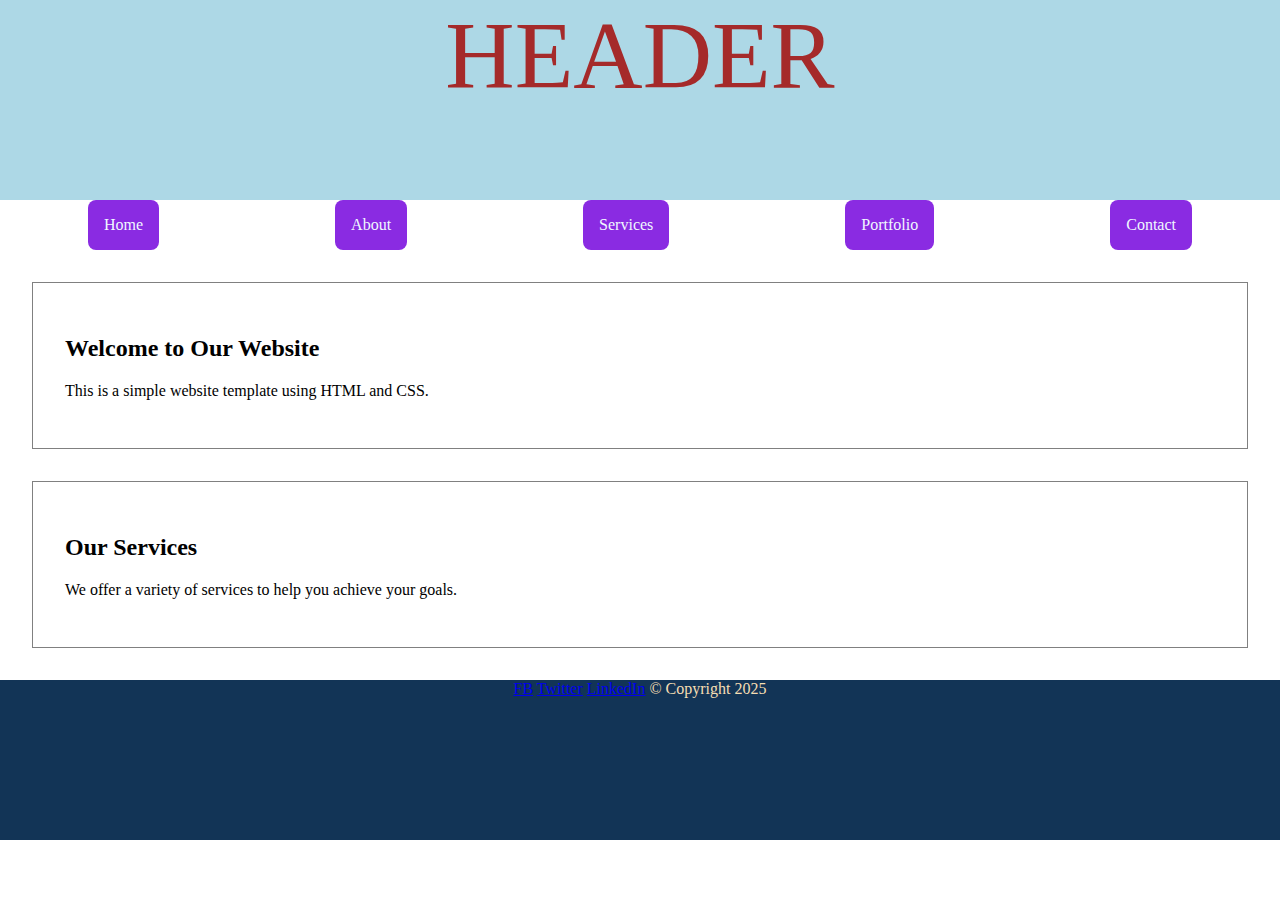
<file: 1. WebSite Template/index.html>
<!DOCTYPE html>
<html lang="en">
<head>
    <meta charset="UTF-8">
    <meta name="viewport" content="width=device-width, initial-scale=1.0">
    <title>Document</title>
    <link rel="stylesheet" href="style.css">
</head>
<body>
    <header>HEADER</header>
    <nav>
        <a href="#">Home</a>
        <a href="#">About</a>
        <a href="#">Services</a>
        <a href="#">Portfolio</a>
        <a href="#">Contact</a>
    </nav>
    <section>
        <h2>Welcome to Our Website</h2>
        <p>This is a simple website template using HTML and CSS.</p>
    </section>

    <section>
        <h2>Our Services</h2>
        <p>We offer a variety of services to help you achieve your goals.</p>
    </section>
    <footer>
        <a href="#">FB</a>
        <a href="#">Twitter</a>
        <a href="#">LinkedIn</a>
        
        &copy; Copyright 2025
    </footer>
</body>
</html>
</file>
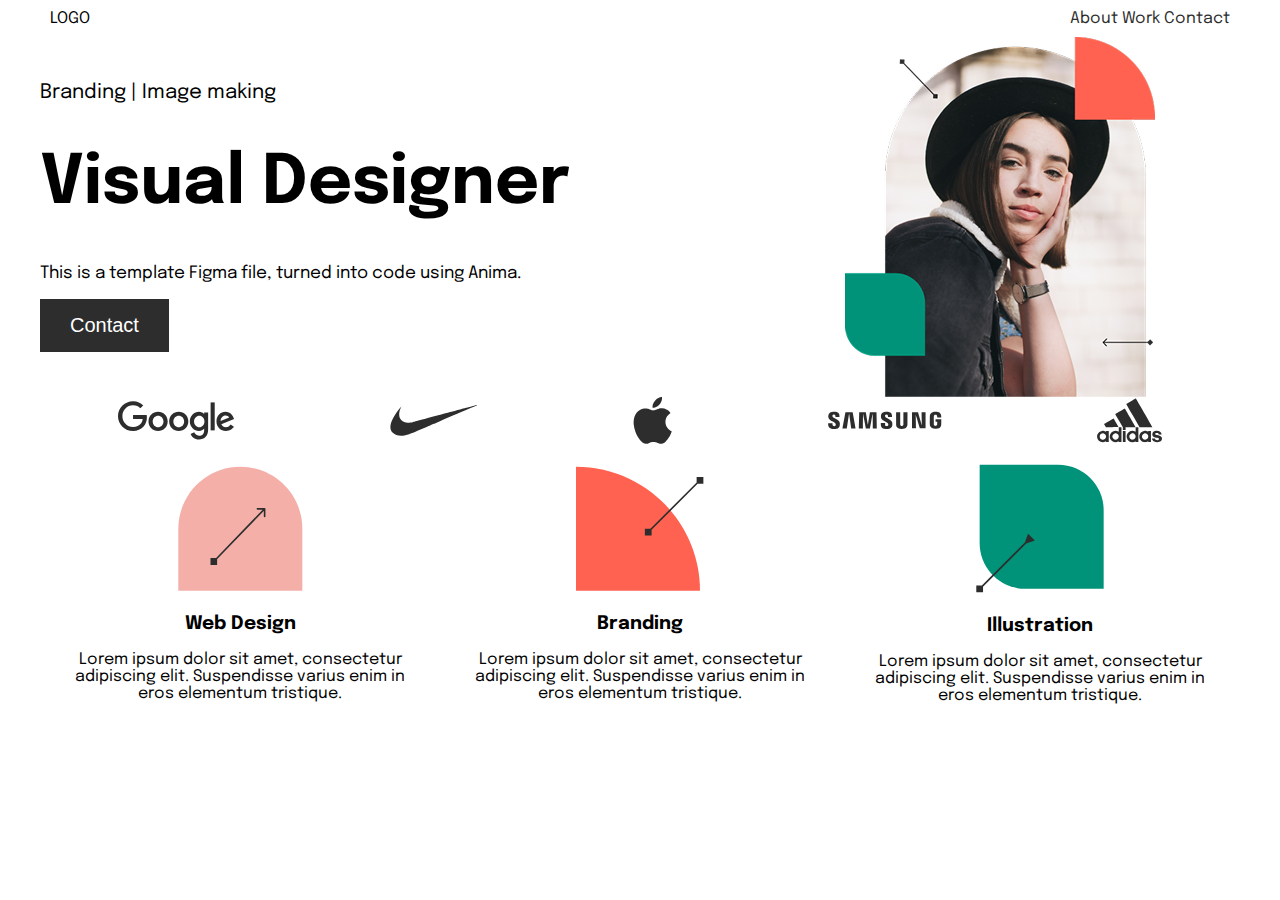
<file: 11. Web Site templating/index.html>
<!DOCTYPE html>
<html lang="en">

<head>
    <meta charset="UTF-8">
    <meta name="viewport" content="width=device-width, initial-scale=1.0">
    <title>Document</title>
    <link rel="preconnect" href="https://fonts.googleapis.com">
    <link rel="preconnect" href="https://fonts.gstatic.com" crossorigin>
    <link href="https://fonts.googleapis.com/css2?family=Epilogue:ital,wght@0,100..900;1,100..900&display=swap" rel="stylesheet">
    <link rel="stylesheet" href="style.css">
</head>

<body>
    <nav>
        <div class="logo">LOGO</div>
        <div class="items">
            <a href="">About</a>
            <a href="">Work</a>
            <a href="">Contact</a>
        </div>
    </nav>
    <header>
        <div class="left">
            <div>Branding | Image making</div>

            <h1>Visual Designer</h1>
            <p>This is a template Figma file, turned into code using Anima.</p>
            <button>Contact</button>
        </div>
        <img src="img/HeaderImage 1 (4).png" alt="">
    </header>
    <section id="clients">
        <img src="img/clients/1.svg" alt="">
        <img src="img/clients/2.svg" alt="">
        <img src="img/clients/3.svg" alt="">
        <img src="img/clients/4.svg" alt="">
        <img src="img/clients/5.svg" alt="">
    </section>
    <section id="services">
        <div class="service">
            <img src="img/services/1.svg" alt="">
            <h3>Web Design</h3>
            <p>Lorem ipsum dolor sit amet, consectetur adipiscing elit. Suspendisse varius enim in eros elementum
                tristique.</p>
        </div>
        <div class="service">
            <img src="img/services/2.svg" alt="">
            <h3>Branding</h3>
            <p>Lorem ipsum dolor sit amet, consectetur adipiscing elit. Suspendisse varius enim in eros elementum
                tristique.</p>
        </div>
        <div class="service">
            <img src="img/services/3.svg" alt="">
            <h3>Illustration</h3>
            <p>Lorem ipsum dolor sit amet, consectetur adipiscing elit. Suspendisse varius enim in eros elementum
                tristique.</p>
        </div>
    </section>
</body>

</html>
</file>
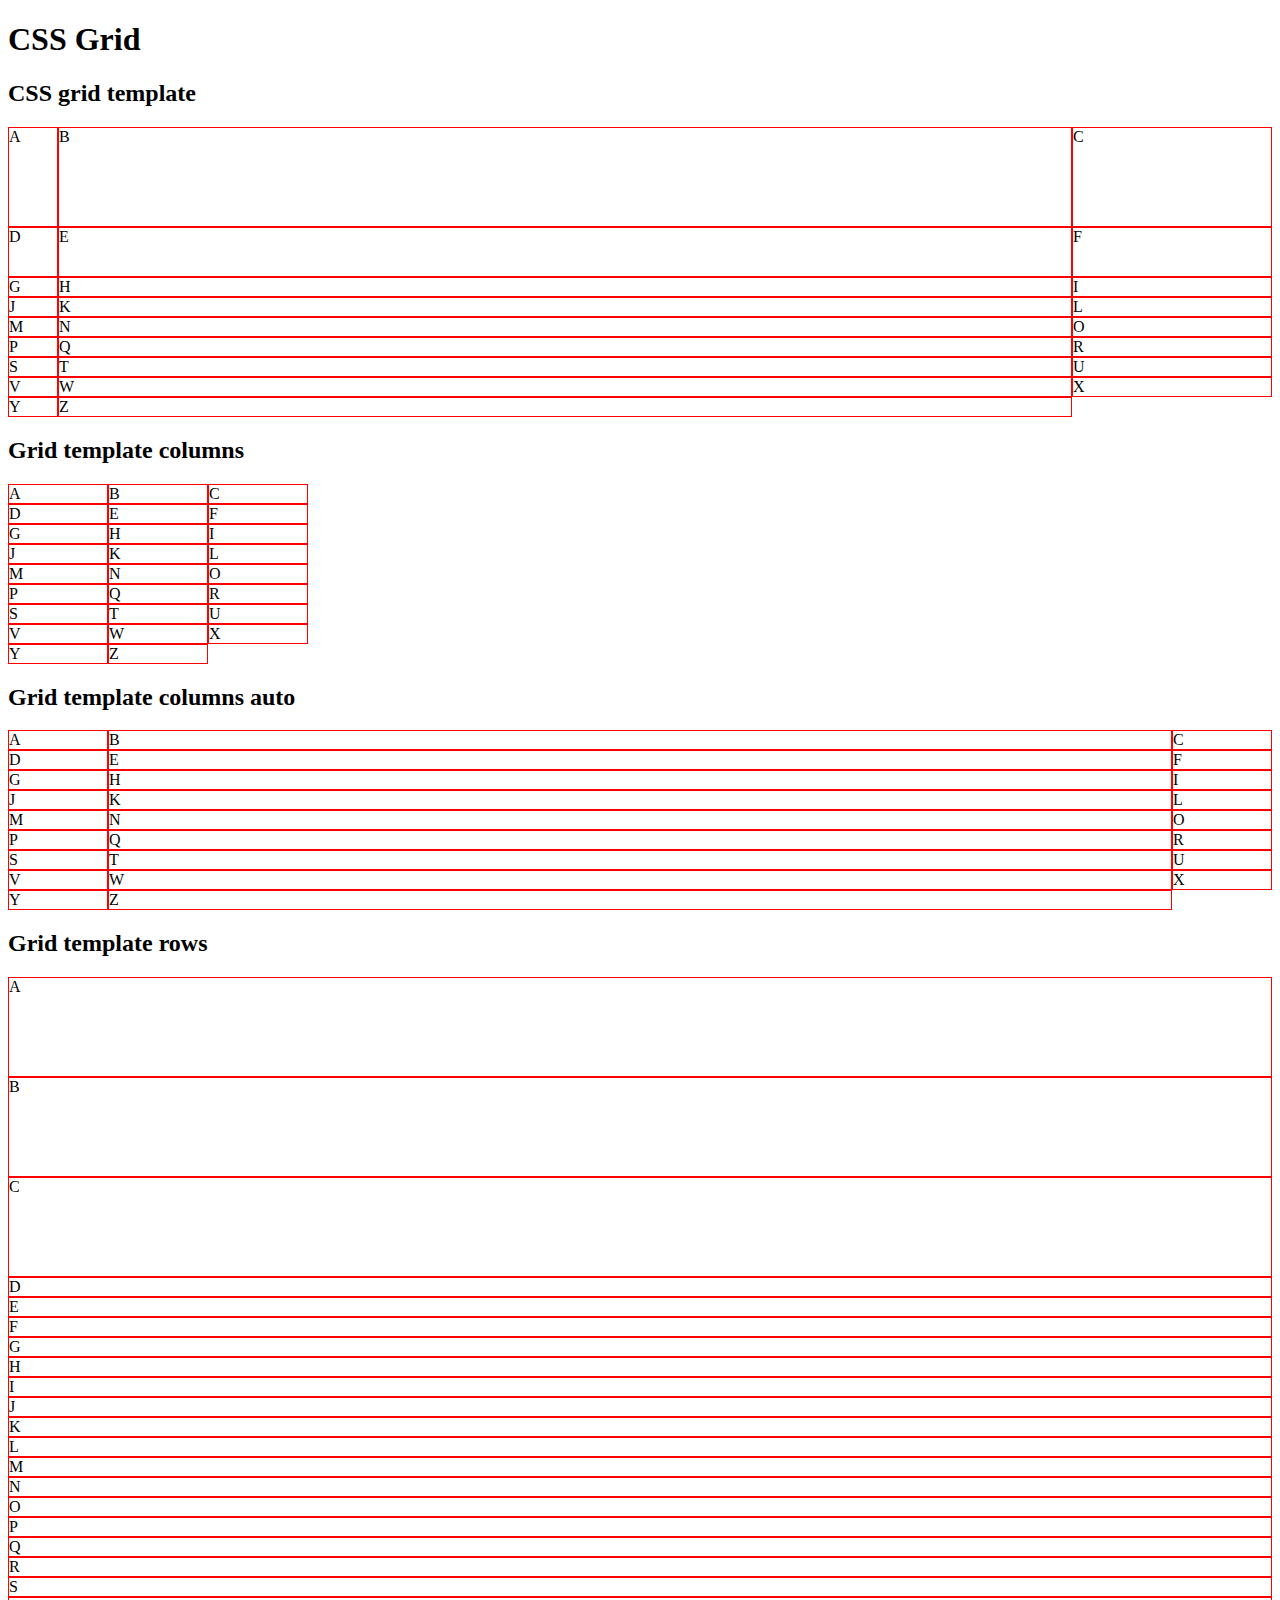
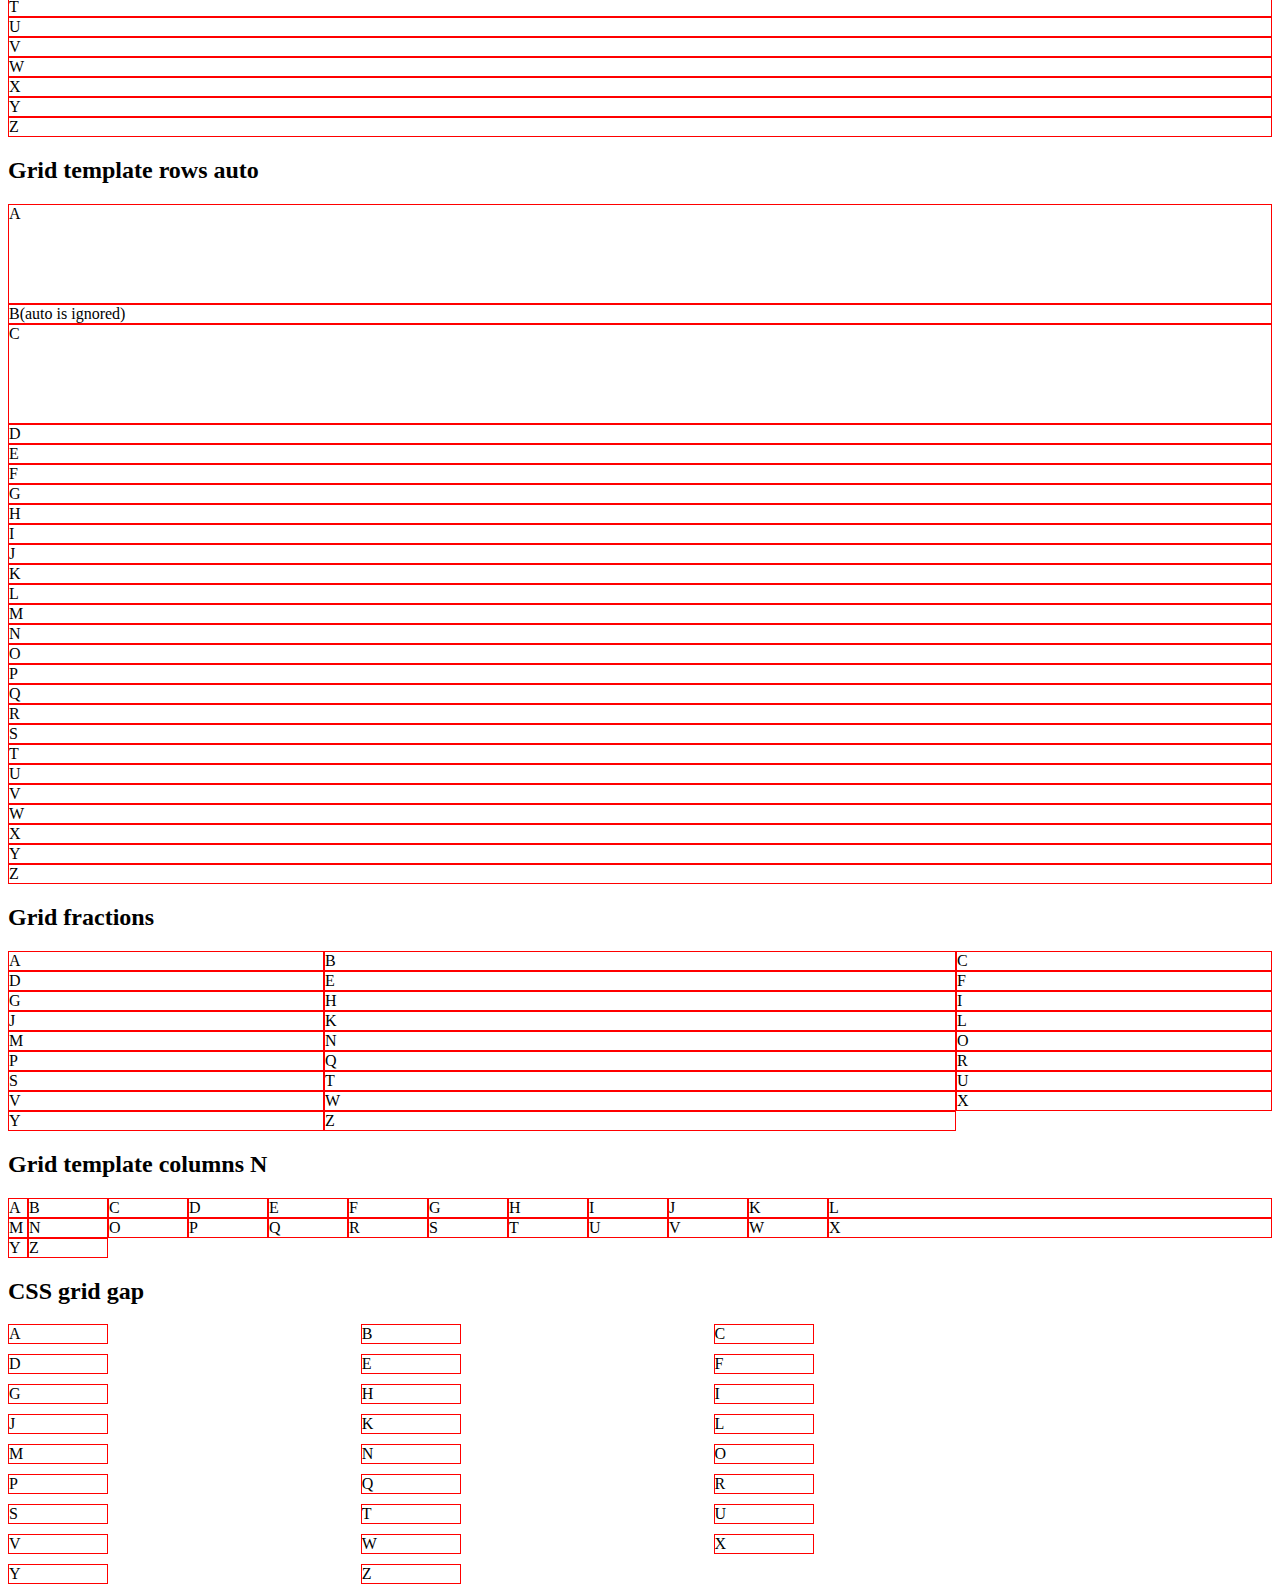
<file: 12. CSS Grid/index.html>
<!DOCTYPE html>
<html lang="en">
    <head>
        <meta charset="UTF-8" />
        <meta name="viewport" content="width=device-width, initial-scale=1.0" />
        <title>Document</title>
        <link rel="stylesheet" href="style.css" />
    </head>

    <body>
        <h1>CSS Grid</h1>

        <h2>CSS grid template</h2>
        <div class="grid-container">
            <div class="item">A</div>
            <div class="item">B</div>
            <div class="item">C</div>
            <div class="item">D</div>
            <div class="item">E</div>
            <div class="item">F</div>
            <div class="item">G</div>
            <div class="item">H</div>
            <div class="item">I</div>
            <div class="item">J</div>
            <div class="item">K</div>
            <div class="item">L</div>
            <div class="item">M</div>
            <div class="item">N</div>
            <div class="item">O</div>
            <div class="item">P</div>
            <div class="item">Q</div>
            <div class="item">R</div>
            <div class="item">S</div>
            <div class="item">T</div>
            <div class="item">U</div>
            <div class="item">V</div>
            <div class="item">W</div>
            <div class="item">X</div>
            <div class="item">Y</div>
            <div class="item">Z</div>
        </div>

        <h2>Grid template columns</h2>
        <div class="grid-template-columns">
            <div class="item">A</div>
            <div class="item">B</div>
            <div class="item">C</div>
            <div class="item">D</div>
            <div class="item">E</div>
            <div class="item">F</div>
            <div class="item">G</div>
            <div class="item">H</div>
            <div class="item">I</div>
            <div class="item">J</div>
            <div class="item">K</div>
            <div class="item">L</div>
            <div class="item">M</div>
            <div class="item">N</div>
            <div class="item">O</div>
            <div class="item">P</div>
            <div class="item">Q</div>
            <div class="item">R</div>
            <div class="item">S</div>
            <div class="item">T</div>
            <div class="item">U</div>
            <div class="item">V</div>
            <div class="item">W</div>
            <div class="item">X</div>
            <div class="item">Y</div>
            <div class="item">Z</div>
        </div>
        <h2>Grid template columns auto</h2>
        <div class="grid-template-columns-auto">
            <div class="item">A</div>
            <div class="item">B</div>
            <div class="item">C</div>
            <div class="item">D</div>
            <div class="item">E</div>
            <div class="item">F</div>
            <div class="item">G</div>
            <div class="item">H</div>
            <div class="item">I</div>
            <div class="item">J</div>
            <div class="item">K</div>
            <div class="item">L</div>
            <div class="item">M</div>
            <div class="item">N</div>
            <div class="item">O</div>
            <div class="item">P</div>
            <div class="item">Q</div>
            <div class="item">R</div>
            <div class="item">S</div>
            <div class="item">T</div>
            <div class="item">U</div>
            <div class="item">V</div>
            <div class="item">W</div>
            <div class="item">X</div>
            <div class="item">Y</div>
            <div class="item">Z</div>
        </div>

        <h2>Grid template rows</h2>
        <div class="grid-template-rows">
            <div class="item">A</div>
            <div class="item">B</div>
            <div class="item">C</div>
            <div class="item">D</div>
            <div class="item">E</div>
            <div class="item">F</div>
            <div class="item">G</div>
            <div class="item">H</div>
            <div class="item">I</div>
            <div class="item">J</div>
            <div class="item">K</div>
            <div class="item">L</div>
            <div class="item">M</div>
            <div class="item">N</div>
            <div class="item">O</div>
            <div class="item">P</div>
            <div class="item">Q</div>
            <div class="item">R</div>
            <div class="item">S</div>
            <div class="item">T</div>
            <div class="item">U</div>
            <div class="item">V</div>
            <div class="item">W</div>
            <div class="item">X</div>
            <div class="item">Y</div>
            <div class="item">Z</div>
        </div>

        <h2>Grid template rows auto</h2>
        <div class="grid-template-rows-auto">
            <div class="item">A</div>
            <div class="item">B(auto is ignored)</div>
            <div class="item">C</div>
            <div class="item">D</div>
            <div class="item">E</div>
            <div class="item">F</div>
            <div class="item">G</div>
            <div class="item">H</div>
            <div class="item">I</div>
            <div class="item">J</div>
            <div class="item">K</div>
            <div class="item">L</div>
            <div class="item">M</div>
            <div class="item">N</div>
            <div class="item">O</div>
            <div class="item">P</div>
            <div class="item">Q</div>
            <div class="item">R</div>
            <div class="item">S</div>
            <div class="item">T</div>
            <div class="item">U</div>
            <div class="item">V</div>
            <div class="item">W</div>
            <div class="item">X</div>
            <div class="item">Y</div>
            <div class="item">Z</div>
        </div>

        <h2>Grid fractions</h2>
        <div class="grid-template-fractions">
            <div class="item">A</div>
            <div class="item">B</div>
            <div class="item">C</div>
            <div class="item">D</div>
            <div class="item">E</div>
            <div class="item">F</div>
            <div class="item">G</div>
            <div class="item">H</div>
            <div class="item">I</div>
            <div class="item">J</div>
            <div class="item">K</div>
            <div class="item">L</div>
            <div class="item">M</div>
            <div class="item">N</div>
            <div class="item">O</div>
            <div class="item">P</div>
            <div class="item">Q</div>
            <div class="item">R</div>
            <div class="item">S</div>
            <div class="item">T</div>
            <div class="item">U</div>
            <div class="item">V</div>
            <div class="item">W</div>
            <div class="item">X</div>
            <div class="item">Y</div>
            <div class="item">Z</div>
        </div>

        <h2>Grid template columns N</h2>
        <div class="grid-template-columns-n">
            <div class="item">A</div>
            <div class="item">B</div>
            <div class="item">C</div>
            <div class="item">D</div>
            <div class="item">E</div>
            <div class="item">F</div>
            <div class="item">G</div>
            <div class="item">H</div>
            <div class="item">I</div>
            <div class="item">J</div>
            <div class="item">K</div>
            <div class="item">L</div>
            <div class="item">M</div>
            <div class="item">N</div>
            <div class="item">O</div>
            <div class="item">P</div>
            <div class="item">Q</div>
            <div class="item">R</div>
            <div class="item">S</div>
            <div class="item">T</div>
            <div class="item">U</div>
            <div class="item">V</div>
            <div class="item">W</div>
            <div class="item">X</div>
            <div class="item">Y</div>
            <div class="item">Z</div>
        </div>

        <h2>CSS grid gap</h2>
        <div class="grid-gap">
            <div class="item">A</div>
            <div class="item">B</div>
            <div class="item">C</div>
            <div class="item">D</div>
            <div class="item">E</div>
            <div class="item">F</div>
            <div class="item">G</div>
            <div class="item">H</div>
            <div class="item">I</div>
            <div class="item">J</div>
            <div class="item">K</div>
            <div class="item">L</div>
            <div class="item">M</div>
            <div class="item">N</div>
            <div class="item">O</div>
            <div class="item">P</div>
            <div class="item">Q</div>
            <div class="item">R</div>
            <div class="item">S</div>
            <div class="item">T</div>
            <div class="item">U</div>
            <div class="item">V</div>
            <div class="item">W</div>
            <div class="item">X</div>
            <div class="item">Y</div>
            <div class="item">Z</div>
        </div>
    </body>
</html>
</file>
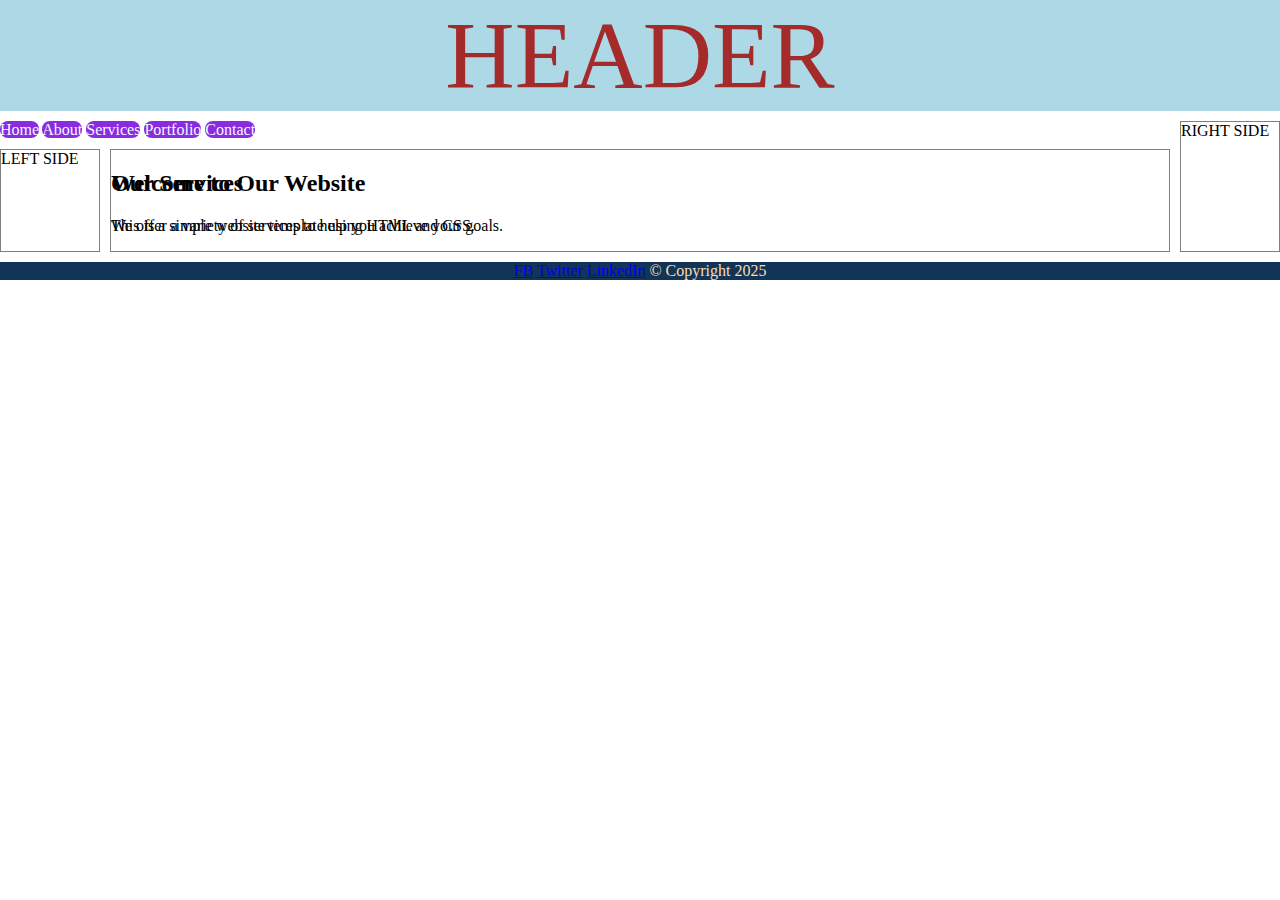
<file: 13. CSS grid areas/index.html>
<!DOCTYPE html>
<html lang="en">
    <head>
        <meta charset="UTF-8" />
        <meta name="viewport" content="width=device-width, initial-scale=1.0" />
        <title>Document</title>
        <link rel="stylesheet" href="style.css" />
    </head>
    <body>
        <header>HEADER</header>
        <nav>
            <a href="#">Home</a>
            <a href="#">About</a>
            <a href="#">Services</a>
            <a href="#">Portfolio</a>
            <a href="#">Contact</a>
        </nav>
        <section>
            <h2>Welcome to Our Website</h2>
            <p>This is a simple website template using HTML and CSS.</p>
        </section>

        <section>
            <h2>Our Services</h2>
            <p>We offer a variety of services to help you achieve your goals.</p>
        </section>
        <footer>
            <a href="#">FB</a>
            <a href="#">Twitter</a>
            <a href="#">LinkedIn</a>

            &copy; Copyright 2025
        </footer>
        <aside class="a-left">LEFT SIDE</aside>
        <aside class="a-right">RIGHT SIDE</aside>
    </body>
</html>
</file>
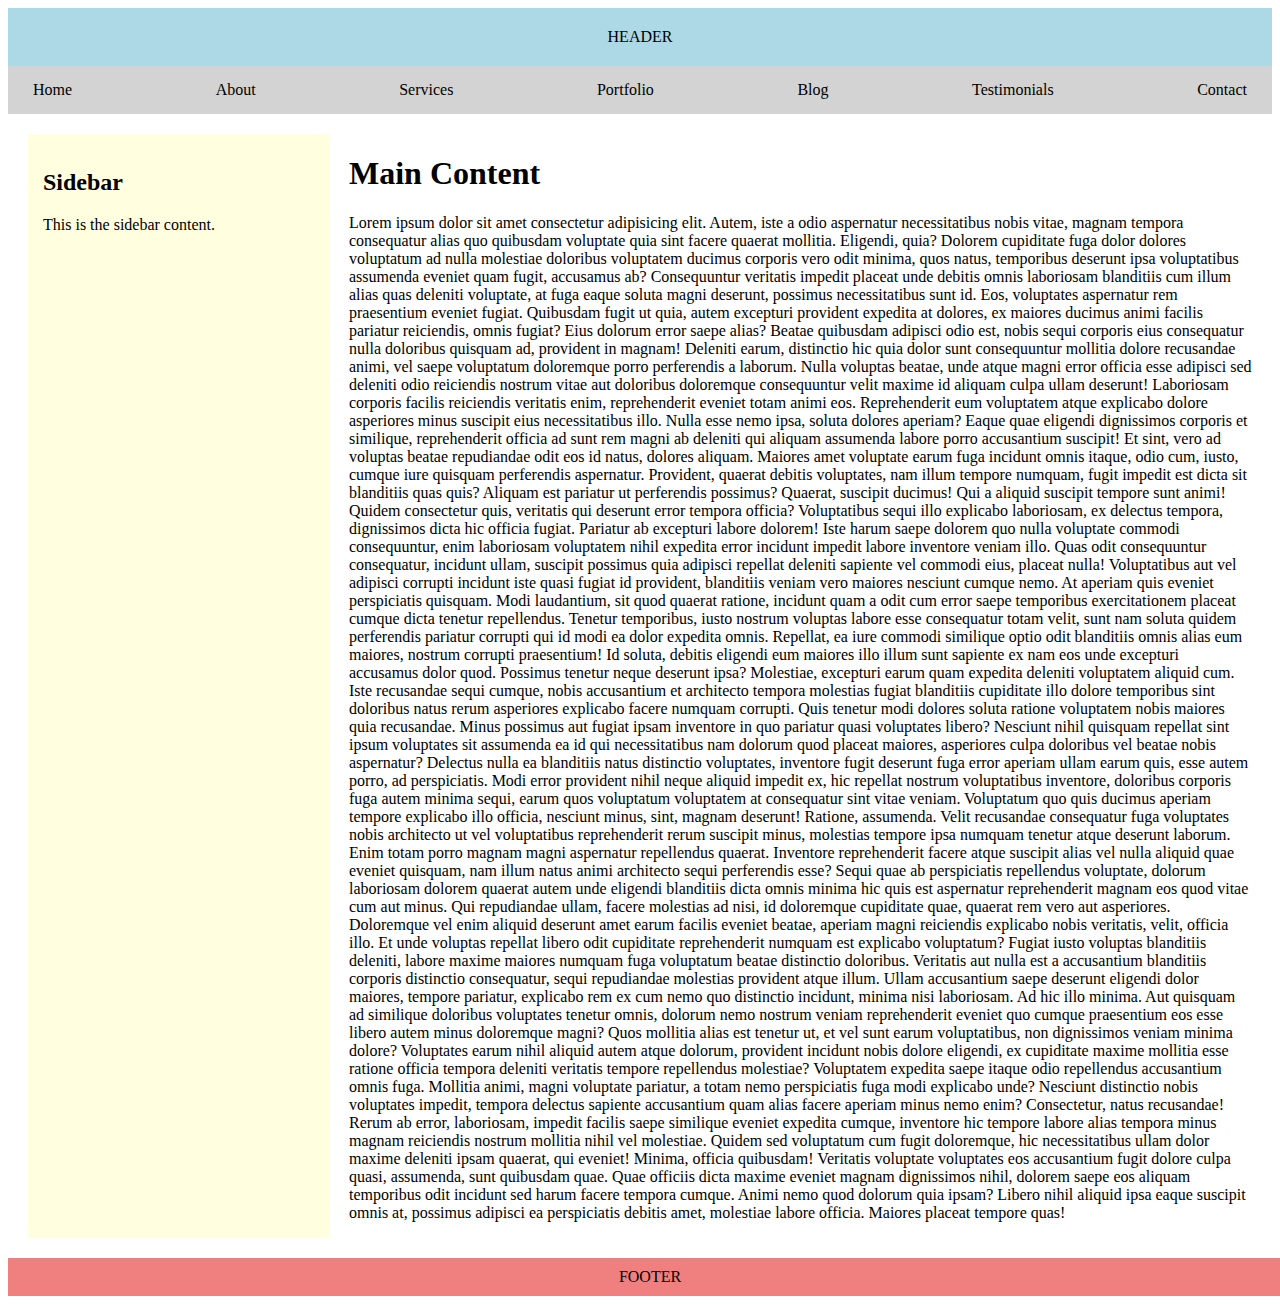
<file: 14. CSS media queries/index.html>
<!DOCTYPE html>
<html lang="en">

<head>
    <meta charset="UTF-8">
    <meta name="viewport" content="width=device-width, initial-scale=1.0">
    <title>Document</title>
    <link rel="stylesheet" href="style.css">
    <link rel="stylesheet" href="https://cdnjs.cloudflare.com/ajax/libs/font-awesome/6.0.0-beta3/css/all.min.css">
</head>

<body>
    <header>HEADER</header>
    <nav>
        <i id="burger-icon" class="fas fa-bars"></i>
        <a href="#">Home</a>
        <a href="#">About</a>
        <a href="#">Services</a>
        <a href="#">Portfolio</a>
        <a href="#">Blog</a>
        <a href="#">Testimonials</a>
        <a href="#">Contact</a>
    </nav>
    <main>
        <aside>
            <h2>Sidebar</h2>
            <p>This is the sidebar content.</p>
        </aside>
        <section>
            <h1>Main Content</h1>
            <p>Lorem ipsum dolor sit amet consectetur adipisicing elit. Autem, iste a odio aspernatur necessitatibus nobis vitae, magnam tempora consequatur alias quo quibusdam voluptate quia sint facere quaerat mollitia. Eligendi, quia? Dolorem cupiditate fuga dolor dolores voluptatum ad nulla molestiae doloribus voluptatem ducimus corporis vero odit minima, quos natus, temporibus deserunt ipsa voluptatibus assumenda eveniet quam fugit, accusamus ab? Consequuntur veritatis impedit placeat unde debitis omnis laboriosam blanditiis cum illum alias quas deleniti voluptate, at fuga eaque soluta magni deserunt, possimus necessitatibus sunt id. Eos, voluptates aspernatur rem praesentium eveniet fugiat. Quibusdam fugit ut quia, autem excepturi provident expedita at dolores, ex maiores ducimus animi facilis pariatur reiciendis, omnis fugiat? Eius dolorum error saepe alias? Beatae quibusdam adipisci odio est, nobis sequi corporis eius consequatur nulla doloribus quisquam ad, provident in magnam! Deleniti earum, distinctio hic quia dolor sunt consequuntur mollitia dolore recusandae animi, vel saepe voluptatum doloremque porro perferendis a laborum. Nulla voluptas beatae, unde atque magni error officia esse adipisci sed deleniti odio reiciendis nostrum vitae aut doloribus doloremque consequuntur velit maxime id aliquam culpa ullam deserunt! Laboriosam corporis facilis reiciendis veritatis enim, reprehenderit eveniet totam animi eos. Reprehenderit eum voluptatem atque explicabo dolore asperiores minus suscipit eius necessitatibus illo. Nulla esse nemo ipsa, soluta dolores aperiam? Eaque quae eligendi dignissimos corporis et similique, reprehenderit officia ad sunt rem magni ab deleniti qui aliquam assumenda labore porro accusantium suscipit! Et sint, vero ad voluptas beatae repudiandae odit eos id natus, dolores aliquam. Maiores amet voluptate earum fuga incidunt omnis itaque, odio cum, iusto, cumque iure quisquam perferendis aspernatur. Provident, quaerat debitis voluptates, nam illum tempore numquam, fugit impedit est dicta sit blanditiis quas quis? Aliquam est pariatur ut perferendis possimus? Quaerat, suscipit ducimus! Qui a aliquid suscipit tempore sunt animi! Quidem consectetur quis, veritatis qui deserunt error tempora officia? Voluptatibus sequi illo explicabo laboriosam, ex delectus tempora, dignissimos dicta hic officia fugiat. Pariatur ab excepturi labore dolorem! Iste harum saepe dolorem quo nulla voluptate commodi consequuntur, enim laboriosam voluptatem nihil expedita error incidunt impedit labore inventore veniam illo. Quas odit consequuntur consequatur, incidunt ullam, suscipit possimus quia adipisci repellat deleniti sapiente vel commodi eius, placeat nulla! Voluptatibus aut vel adipisci corrupti incidunt iste quasi fugiat id provident, blanditiis veniam vero maiores nesciunt cumque nemo. At aperiam quis eveniet perspiciatis quisquam. Modi laudantium, sit quod quaerat ratione, incidunt quam a odit cum error saepe temporibus exercitationem placeat cumque dicta tenetur repellendus. Tenetur temporibus, iusto nostrum voluptas labore esse consequatur totam velit, sunt nam soluta quidem perferendis pariatur corrupti qui id modi ea dolor expedita omnis. Repellat, ea iure commodi similique optio odit blanditiis omnis alias eum maiores, nostrum corrupti praesentium! Id soluta, debitis eligendi eum maiores illo illum sunt sapiente ex nam eos unde excepturi accusamus dolor quod. Possimus tenetur neque deserunt ipsa? Molestiae, excepturi earum quam expedita deleniti voluptatem aliquid cum. Iste recusandae sequi cumque, nobis accusantium et architecto tempora molestias fugiat blanditiis cupiditate illo dolore temporibus sint doloribus natus rerum asperiores explicabo facere numquam corrupti. Quis tenetur modi dolores soluta ratione voluptatem nobis maiores quia recusandae. Minus possimus aut fugiat ipsam inventore in quo pariatur quasi voluptates libero? Nesciunt nihil quisquam repellat sint ipsum voluptates sit assumenda ea id qui necessitatibus nam dolorum quod placeat maiores, asperiores culpa doloribus vel beatae nobis aspernatur? Delectus nulla ea blanditiis natus distinctio voluptates, inventore fugit deserunt fuga error aperiam ullam earum quis, esse autem porro, ad perspiciatis. Modi error provident nihil neque aliquid impedit ex, hic repellat nostrum voluptatibus inventore, doloribus corporis fuga autem minima sequi, earum quos voluptatum voluptatem at consequatur sint vitae veniam. Voluptatum quo quis ducimus aperiam tempore explicabo illo officia, nesciunt minus, sint, magnam deserunt! Ratione, assumenda. Velit recusandae consequatur fuga voluptates nobis architecto ut vel voluptatibus reprehenderit rerum suscipit minus, molestias tempore ipsa numquam tenetur atque deserunt laborum. Enim totam porro magnam magni aspernatur repellendus quaerat. Inventore reprehenderit facere atque suscipit alias vel nulla aliquid quae eveniet quisquam, nam illum natus animi architecto sequi perferendis esse? Sequi quae ab perspiciatis repellendus voluptate, dolorum laboriosam dolorem quaerat autem unde eligendi blanditiis dicta omnis minima hic quis est aspernatur reprehenderit magnam eos quod vitae cum aut minus. Qui repudiandae ullam, facere molestias ad nisi, id doloremque cupiditate quae, quaerat rem vero aut asperiores. Doloremque vel enim aliquid deserunt amet earum facilis eveniet beatae, aperiam magni reiciendis explicabo nobis veritatis, velit, officia illo. Et unde voluptas repellat libero odit cupiditate reprehenderit numquam est explicabo voluptatum? Fugiat iusto voluptas blanditiis deleniti, labore maxime maiores numquam fuga voluptatum beatae distinctio doloribus. Veritatis aut nulla est a accusantium blanditiis corporis distinctio consequatur, sequi repudiandae molestias provident atque illum. Ullam accusantium saepe deserunt eligendi dolor maiores, tempore pariatur, explicabo rem ex cum nemo quo distinctio incidunt, minima nisi laboriosam. Ad hic illo minima. Aut quisquam ad similique doloribus voluptates tenetur omnis, dolorum nemo nostrum veniam reprehenderit eveniet quo cumque praesentium eos esse libero autem minus doloremque magni? Quos mollitia alias est tenetur ut, et vel sunt earum voluptatibus, non dignissimos veniam minima dolore? Voluptates earum nihil aliquid autem atque dolorum, provident incidunt nobis dolore eligendi, ex cupiditate maxime mollitia esse ratione officia tempora deleniti veritatis tempore repellendus molestiae? Voluptatem expedita saepe itaque odio repellendus accusantium omnis fuga. Mollitia animi, magni voluptate pariatur, a totam nemo perspiciatis fuga modi explicabo unde? Nesciunt distinctio nobis voluptates impedit, tempora delectus sapiente accusantium quam alias facere aperiam minus nemo enim? Consectetur, natus recusandae! Rerum ab error, laboriosam, impedit facilis saepe similique eveniet expedita cumque, inventore hic tempore labore alias tempora minus magnam reiciendis nostrum mollitia nihil vel molestiae. Quidem sed voluptatum cum fugit doloremque, hic necessitatibus ullam dolor maxime deleniti ipsam quaerat, qui eveniet! Minima, officia quibusdam! Veritatis voluptate voluptates eos accusantium fugit dolore culpa quasi, assumenda, sunt quibusdam quae. Quae officiis dicta maxime eveniet magnam dignissimos nihil, dolorem saepe eos aliquam temporibus odit incidunt sed harum facere tempora cumque. Animi nemo quod dolorum quia ipsam? Libero nihil aliquid ipsa eaque suscipit omnis at, possimus adipisci ea perspiciatis debitis amet, molestiae labore officia. Maiores placeat tempore quas!</p>
        </section>
    </main>

    <footer>FOOTER</footer>
</body>

</html>
</file>
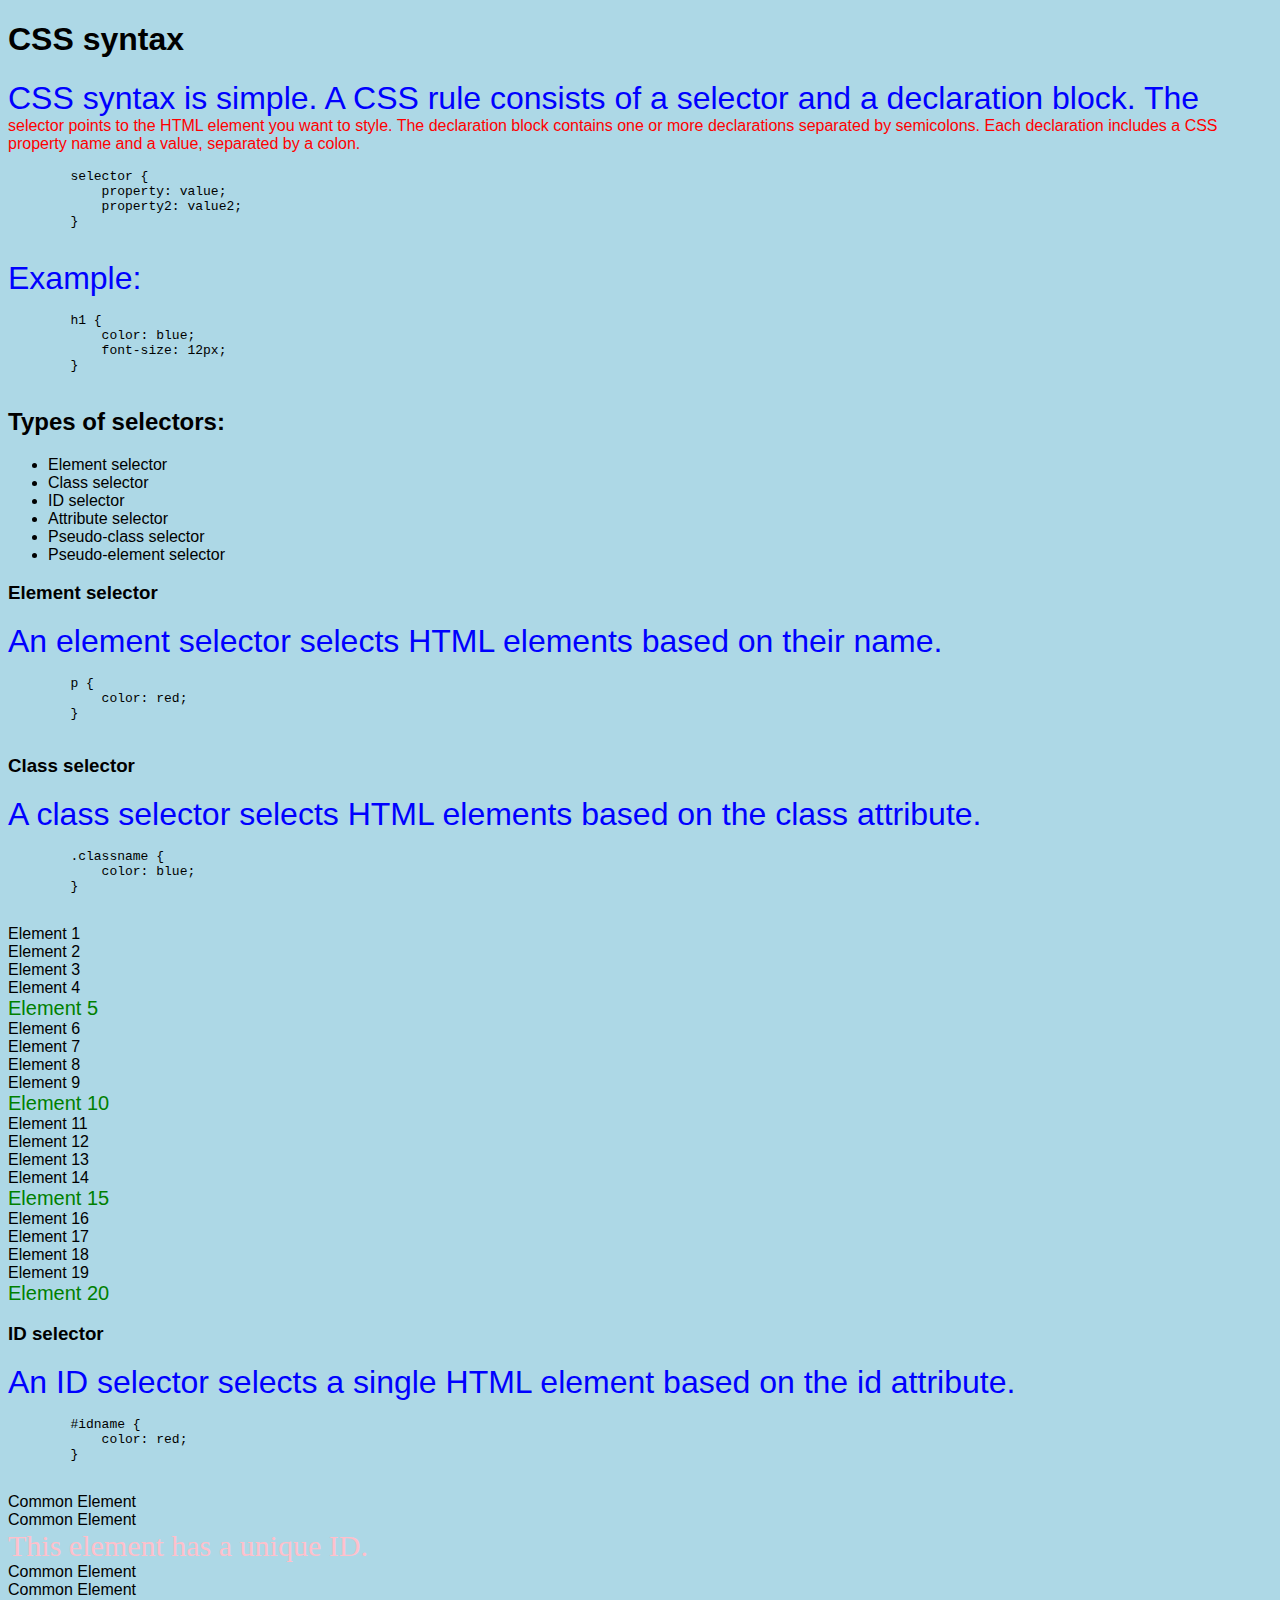
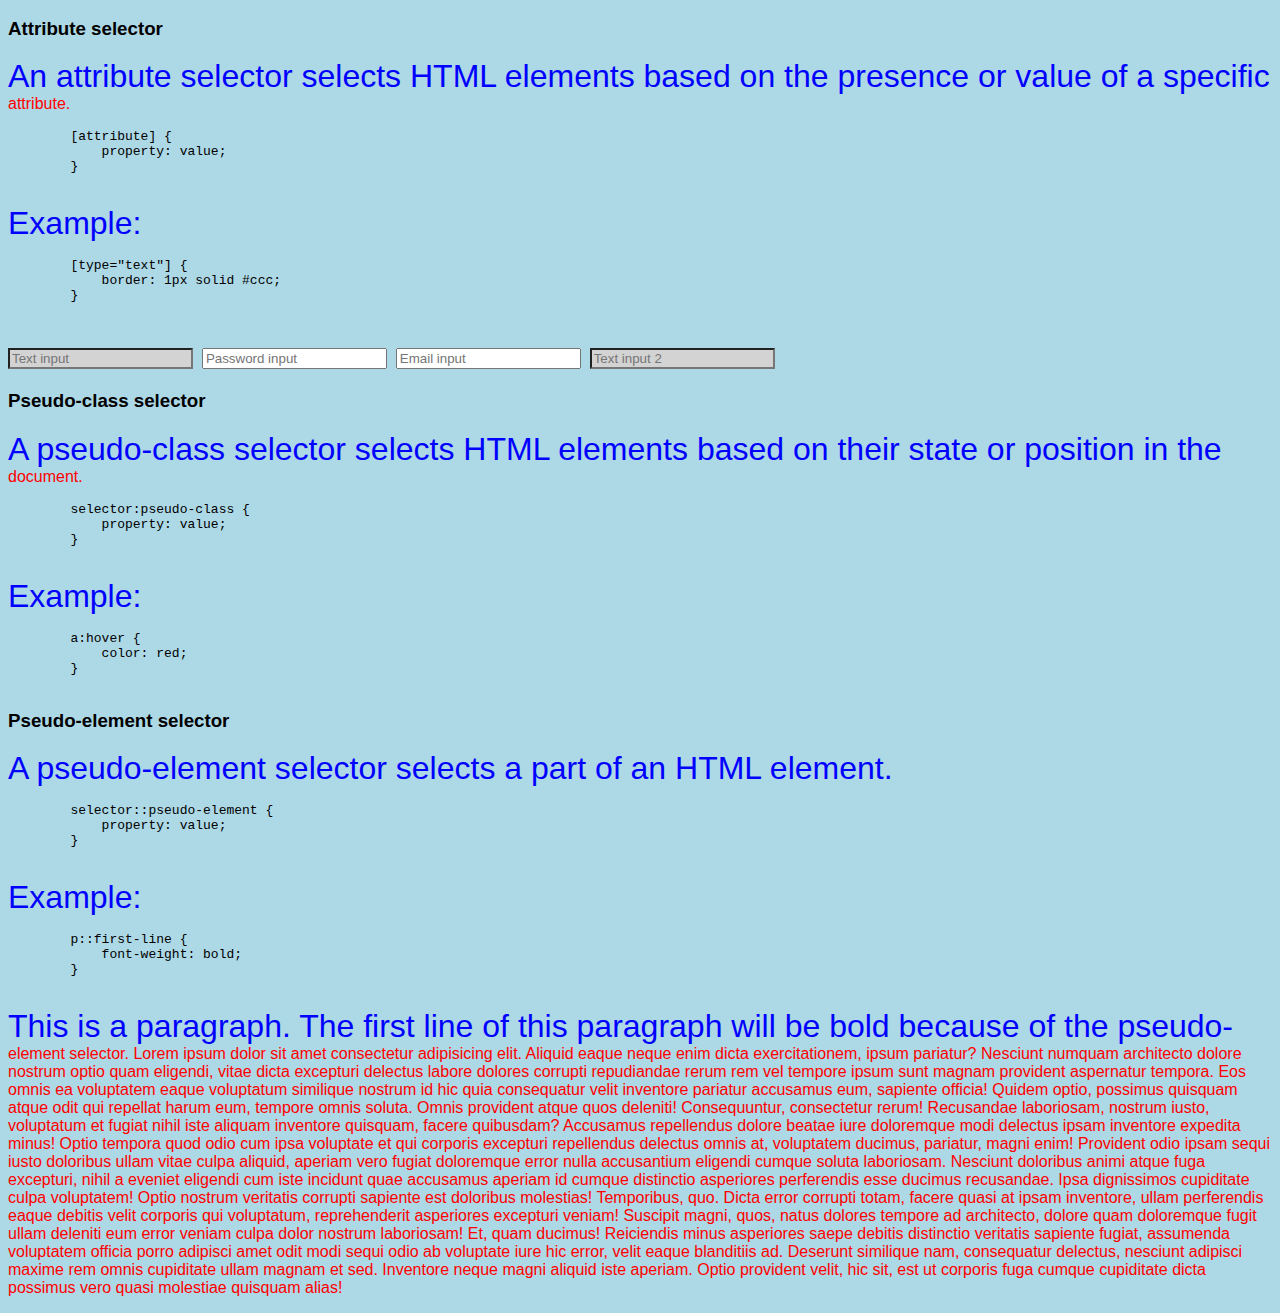
<file: 2. CSS Syntax/index.html>
<!DOCTYPE html>
<html lang="en">
<head>
    <meta charset="UTF-8">
    <meta name="viewport" content="width=device-width, initial-scale=1.0">
    <title>Document</title>
    <link rel="stylesheet" href="style.css">
</head>
<body>
    <h1>CSS syntax</h1>
    <p>
        CSS syntax is simple. A CSS rule consists of a selector and a declaration block.
        The selector points to the HTML element you want to style.
        The declaration block contains one or more declarations separated by semicolons.
        Each declaration includes a CSS property name and a value, separated by a colon.
    </p>
    <pre>
        selector {
            property: value;
            property2: value2;
        }
    </pre>

    <p>Example:</p>
    <pre>
        h1 {
            color: blue;
            font-size: 12px;
        }
    </pre>

    <h2>Types of selectors:</h2>
    <ul>
        <li>Element selector</li>
        <li>Class selector</li>
        <li>ID selector</li>
        <li>Attribute selector</li>
        <li>Pseudo-class selector</li>
        <li>Pseudo-element selector</li>
    </ul>

    <h3>Element selector</h3>
    <p>An element selector selects HTML elements based on their name.</p>
    <pre>
        p {
            color: red;
        }
    </pre>

    <h3>Class selector</h3>
    <p>A class selector selects HTML elements based on the class attribute.</p>
    <pre>
        .classname {
            color: blue;
        }
    </pre>

    <p>
        <div>Element 1</div>
        <div>Element 2</div>
        <div>Element 3</div>
        <div>Element 4</div>
        <div class="divideBy5">Element 5</div>
        <div>Element 6</div>
        <div>Element 7</div>
        <div>Element 8</div>
        <div>Element 9</div>
        <div class="divideBy5">Element 10</div>
        <div>Element 11</div>
        <div>Element 12</div>
        <div>Element 13</div>
        <div>Element 14</div>
        <div class="divideBy5">Element 15</div>
        <div>Element 16</div>
        <div>Element 17</div>
        <div>Element 18</div>
        <div>Element 19</div>
        <div class="divideBy5">Element 20</div>
    </p>

    <h3>ID selector</h3>
    <p>An ID selector selects a single HTML element based on the id attribute.</p>
    <pre>
        #idname {
            color: red;
        }
    </pre>

    <p>
        <div>Common Element</div>
        <div>Common Element</div>
        <div id="uniqueElement">This element has a unique ID.</div>
        <div>Common Element</div>
        <div>Common Element</div>
    </p>

    <h3>Attribute selector</h3>
    <p>An attribute selector selects HTML elements based on the presence or value of a specific attribute.</p>
    <pre>
        [attribute] {
            property: value;
        }
    </pre>

    <p>Example:</p>
    <pre>
        [type="text"] {
            border: 1px solid #ccc;
        }
    </pre>
    <p>
        <input type="text" placeholder="Text input">
        <input type="password" placeholder="Password input">
        <input type="email" placeholder="Email input">
        <input type="text" placeholder="Text input 2">
    </p>

    <h3>Pseudo-class selector</h3>
    <p>A pseudo-class selector selects HTML elements based on their state or position in the document.</p>
    <pre>
        selector:pseudo-class {
            property: value;
        }
    </pre>
    <p>Example:</p>
    <pre>
        a:hover {
            color: red;
        }
    </pre>

    <h3>Pseudo-element selector</h3>
    <p>A pseudo-element selector selects a part of an HTML element.</p>
    <pre>
        selector::pseudo-element {
            property: value;
        }
    </pre>
    <p>Example:</p>
    <pre>
        p::first-line {
            font-weight: bold;
        }
    </pre>

    <p>
        This is a paragraph. The first line of this paragraph will be bold because of the pseudo-element selector.
        Lorem ipsum dolor sit amet consectetur adipisicing elit. Aliquid eaque neque enim dicta exercitationem, ipsum pariatur? Nesciunt numquam architecto dolore nostrum optio quam eligendi, vitae dicta excepturi delectus labore dolores corrupti repudiandae rerum rem vel tempore ipsum sunt magnam provident aspernatur tempora. Eos omnis ea voluptatem eaque voluptatum similique nostrum id hic quia consequatur velit inventore pariatur accusamus eum, sapiente officia! Quidem optio, possimus quisquam atque odit qui repellat harum eum, tempore omnis soluta. Omnis provident atque quos deleniti! Consequuntur, consectetur rerum! Recusandae laboriosam, nostrum iusto, voluptatum et fugiat nihil iste aliquam inventore quisquam, facere quibusdam? Accusamus repellendus dolore beatae iure doloremque modi delectus ipsam inventore expedita minus! Optio tempora quod odio cum ipsa voluptate et qui corporis excepturi repellendus delectus omnis at, voluptatem ducimus, pariatur, magni enim! Provident odio ipsam sequi iusto doloribus ullam vitae culpa aliquid, aperiam vero fugiat doloremque error nulla accusantium eligendi cumque soluta laboriosam. Nesciunt doloribus animi atque fuga excepturi, nihil a eveniet eligendi cum iste incidunt quae accusamus aperiam id cumque distinctio asperiores perferendis esse ducimus recusandae. Ipsa dignissimos cupiditate culpa voluptatem! Optio nostrum veritatis corrupti sapiente est doloribus molestias! Temporibus, quo. Dicta error corrupti totam, facere quasi at ipsam inventore, ullam perferendis eaque debitis velit corporis qui voluptatum, reprehenderit asperiores excepturi veniam! Suscipit magni, quos, natus dolores tempore ad architecto, dolore quam doloremque fugit ullam deleniti eum error veniam culpa dolor nostrum laboriosam! Et, quam ducimus! Reiciendis minus asperiores saepe debitis distinctio veritatis sapiente fugiat, assumenda voluptatem officia porro adipisci amet odit modi sequi odio ab voluptate iure hic error, velit eaque blanditiis ad. Deserunt similique nam, consequatur delectus, nesciunt adipisci maxime rem omnis cupiditate ullam magnam et sed. Inventore neque magni aliquid iste aperiam. Optio provident velit, hic sit, est ut corporis fuga cumque cupiditate dicta possimus vero quasi molestiae quisquam alias!
    </p>
</body>
</html>
</file>
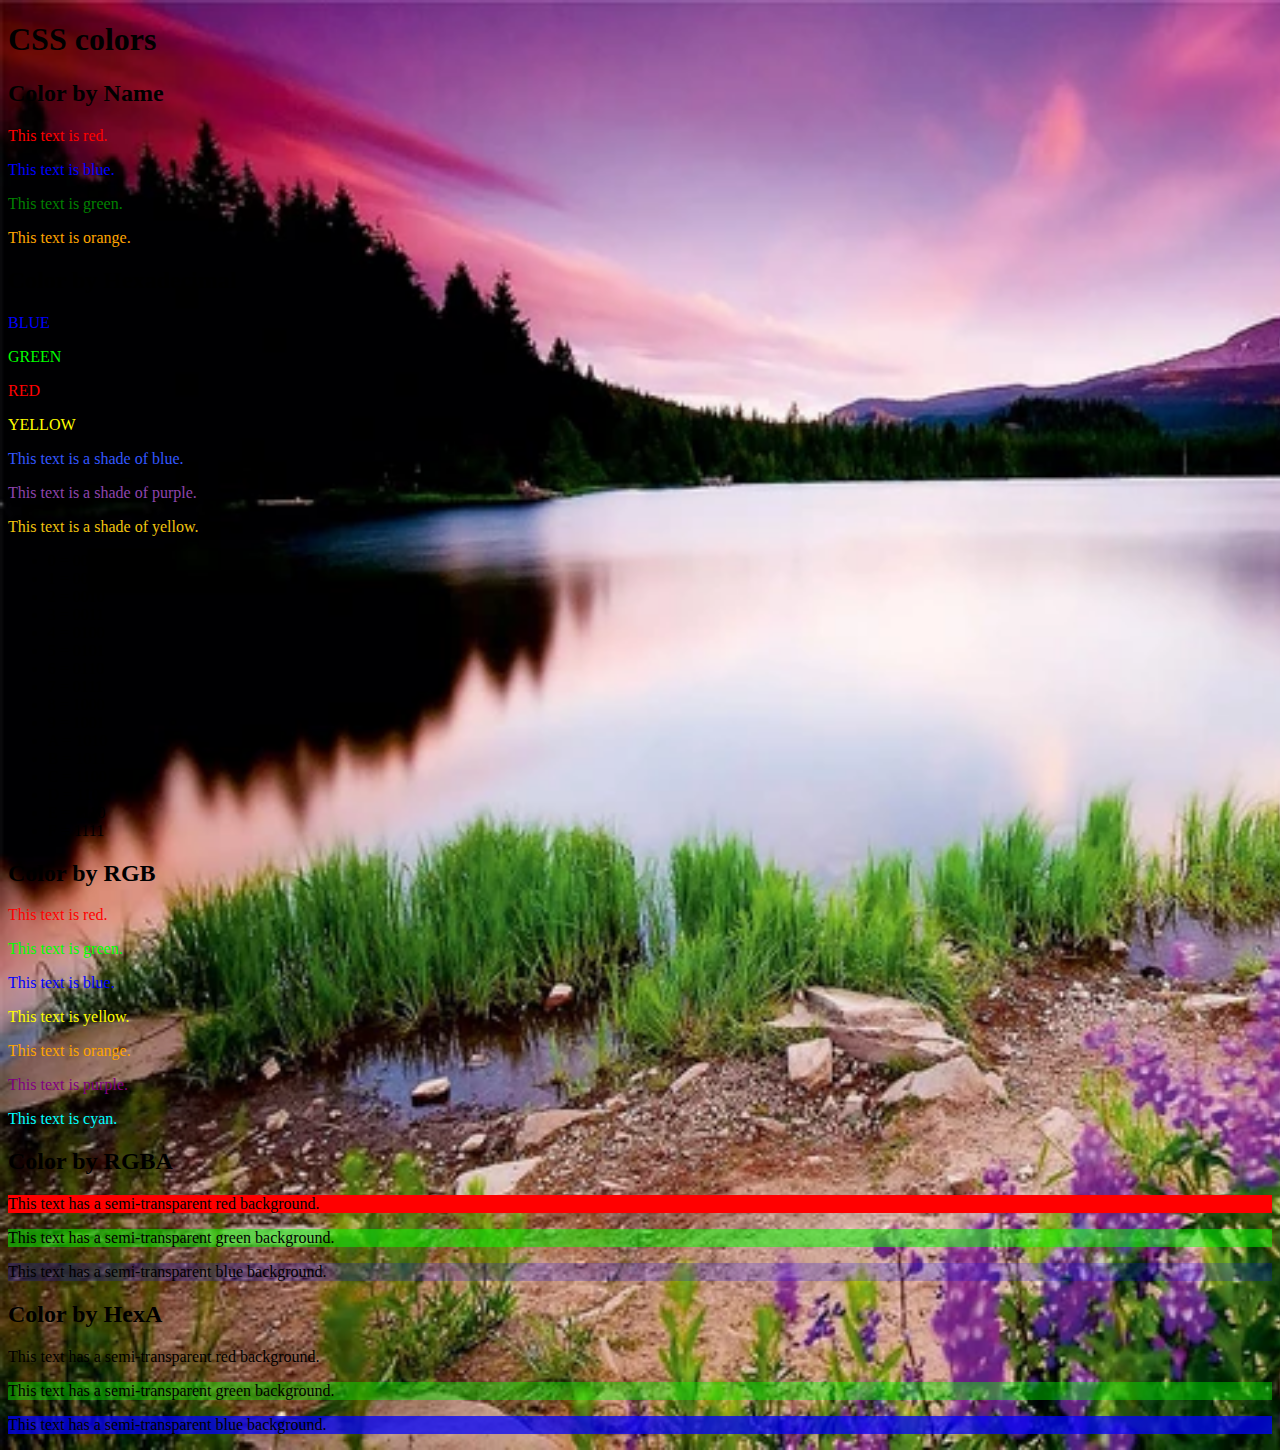
<file: 3. CSS Colors/index.html>
<!DOCTYPE html>
<html lang="en">
<head>
    <meta charset="UTF-8">
    <meta name="viewport" content="width=device-width, initial-scale=1.0">
    <title>Document</title>
    <link rel="stylesheet" href="style.css">
</head>
<body>
    <h1>CSS colors</h1>
    <h2>Color by Name</h2>
    <p style="color: red;">This text is red.</p>
    <p style="color: blue;">This text is blue.</p>
    <p style="color: green;">This text is green.</p>
    <p style="color: orange;">This text is orange.</p>

    <h2>Color by Hexadecimal</h2>
    <p style="color: #0000FF;">BLUE</p>
    <p style="color: #00FF00;">GREEN</p>
    <p style="color: #FF0000;">RED</p>
    <p style="color: #FFFF00;">YELLOW</p>
    <p style="color: #3357FF;">This text is a shade of blue.</p>
    <p style="color: #8E44AD;">This text is a shade of purple.</p>
    <p style="color: #F1C40F;">This text is a shade of yellow.</p>

    <ul>
        <li>0 = 0000</li>
        <li>1 = 0001</li>
        <li>2 = 0010</li>
        <li>3 = 0011</li>
        <li>4 = 0100</li>
        <li>5 = 0101</li>
        <li>6 = 0110</li>
        <li>7 = 0111</li>
        <li>8 = 1000</li>
        <li>9 = 1001</li>
        <li>A = 1010</li>
        <li>B = 1011</li>
        <li>C = 1100</li>
        <li>D = 1101</li>
        <li>E = 1110</li>
        <li>F = 1111</li>
    </ul>

    <h2>Color by RGB</h2>
    <p style="color: rgb(255, 0, 0);">This text is red.</p>
    <p style="color: rgb(0, 255, 0);">This text is green.</p>
    <p style="color: rgb(0, 0, 255);">This text is blue.</p>
    <p style="color: rgb(255, 255, 0);">This text is yellow.</p>
    <p style="color: rgb(255, 165, 0);">This text is orange.</p>
    <p style="color: rgb(128, 0, 128);">This text is purple.</p>
    <p style="color: rgb(0, 255, 255);">This text is cyan.</p>

    <h2>Color by RGBA</h2>
    <p style="background-color: rgba(255, 0, 0, 1);">This text has a semi-transparent red background.</p>
    <p style="background-color: rgba(0, 255, 0, 0.5);">This text has a semi-transparent green background.</p>
    <p style="background-color: rgba(0, 0, 255, 0.2);">This text has a semi-transparent blue background.</p>


    <h2>Color by HexA</h2>
    <p style="background-color: #FF000000;">This text has a semi-transparent red background.</p>
    <p style="background-color: #00FF0066;">This text has a semi-transparent green background.</p>
    <p style="background-color: #0000FFBB;">This text has a semi-transparent blue background.</p>

    
</body>
</html>
</file>
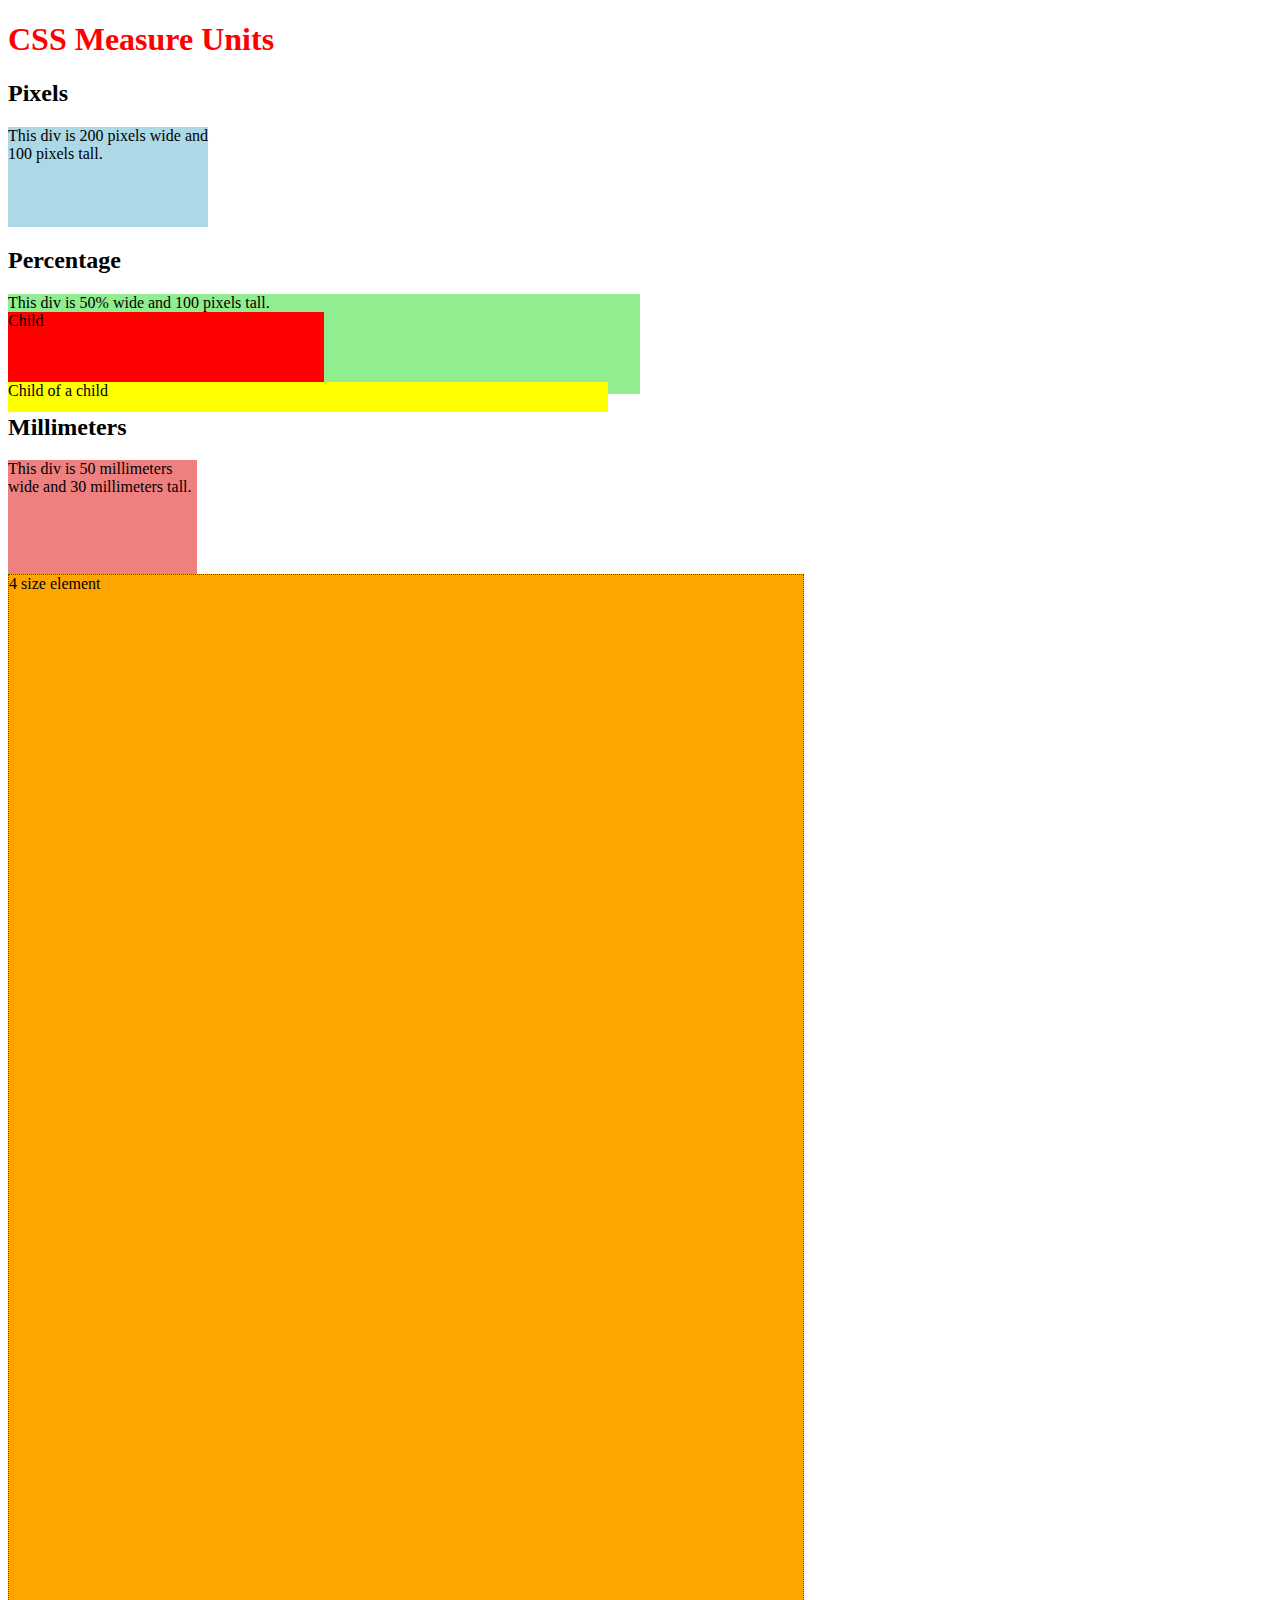
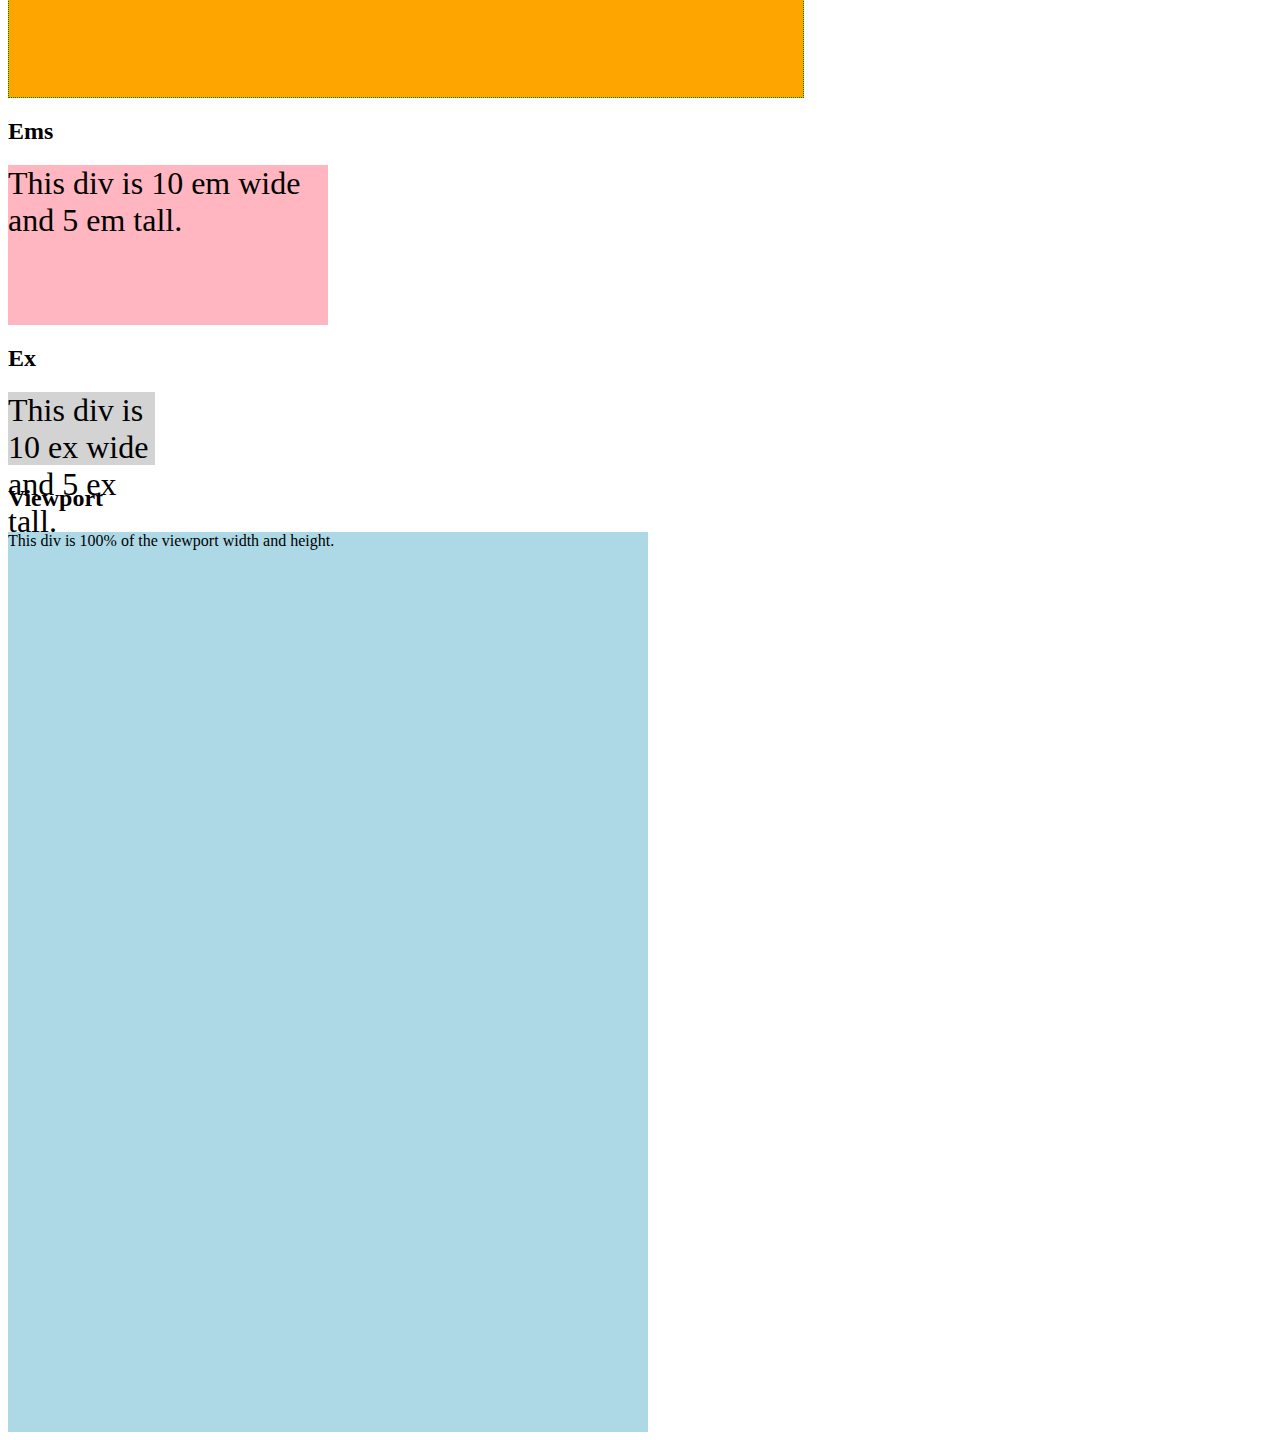
<file: 4. CSS Measure Units/index.html>
<!DOCTYPE html>
<html lang="en">
<head>
    <meta charset="UTF-8">
    <meta name="viewport" content="width=device-width, initial-scale=1.0">
    <title>Document</title>
    <link rel="stylesheet" href="style.css">
</head>
<body>
    <h1>CSS Measure Units</h1>
    <h2>Pixels</h2>
    <div style="width: 200px; height: 100px; background-color: lightblue;">
        This div is 200 pixels wide and 100 pixels tall.
    </div>


    <h2>Percentage</h2>
    <div style="width: 50%; height: 100px; background-color: lightgreen;">
        This div is 50% wide and 100 pixels tall.
        <div style="width: 50%; height: 70px; background-color: red;">Child</div>
        <div style="width: 600px; height: 30px; background-color: yellow;">Child of a child</div>
    </div>


    <h2>Millimeters</h2>
    <div style="width: 50mm; height: 30mm; background-color: lightcoral;">
        This div is 50 millimeters wide and 30 millimeters tall.
    </div>

    <div style="width: 210mm; height: 297mm; border: 1px dotted green; background-color: orange;">4 size element</div>

    
    <h2>Ems</h2>
    <div style="font-size: 20px; width: 10em; height: 5em; background-color: lightpink; font-size: 32px;">
        This div is 10 em wide and 5 em tall.
    </div>


    <h2>Ex</h2>
    <div style="font-size: 20px; width: 10ex; height: 5ex; background-color: lightgray; font-size: 32px;">
        This div is 10 ex wide and 5 ex tall.
    </div>

    <h2>Viewport</h2>
    <div style="width: 50vw; height: 100vh; background-color: lightblue;">
        This div is 100% of the viewport width and height.
    </div>

</body>
</html>
</file>
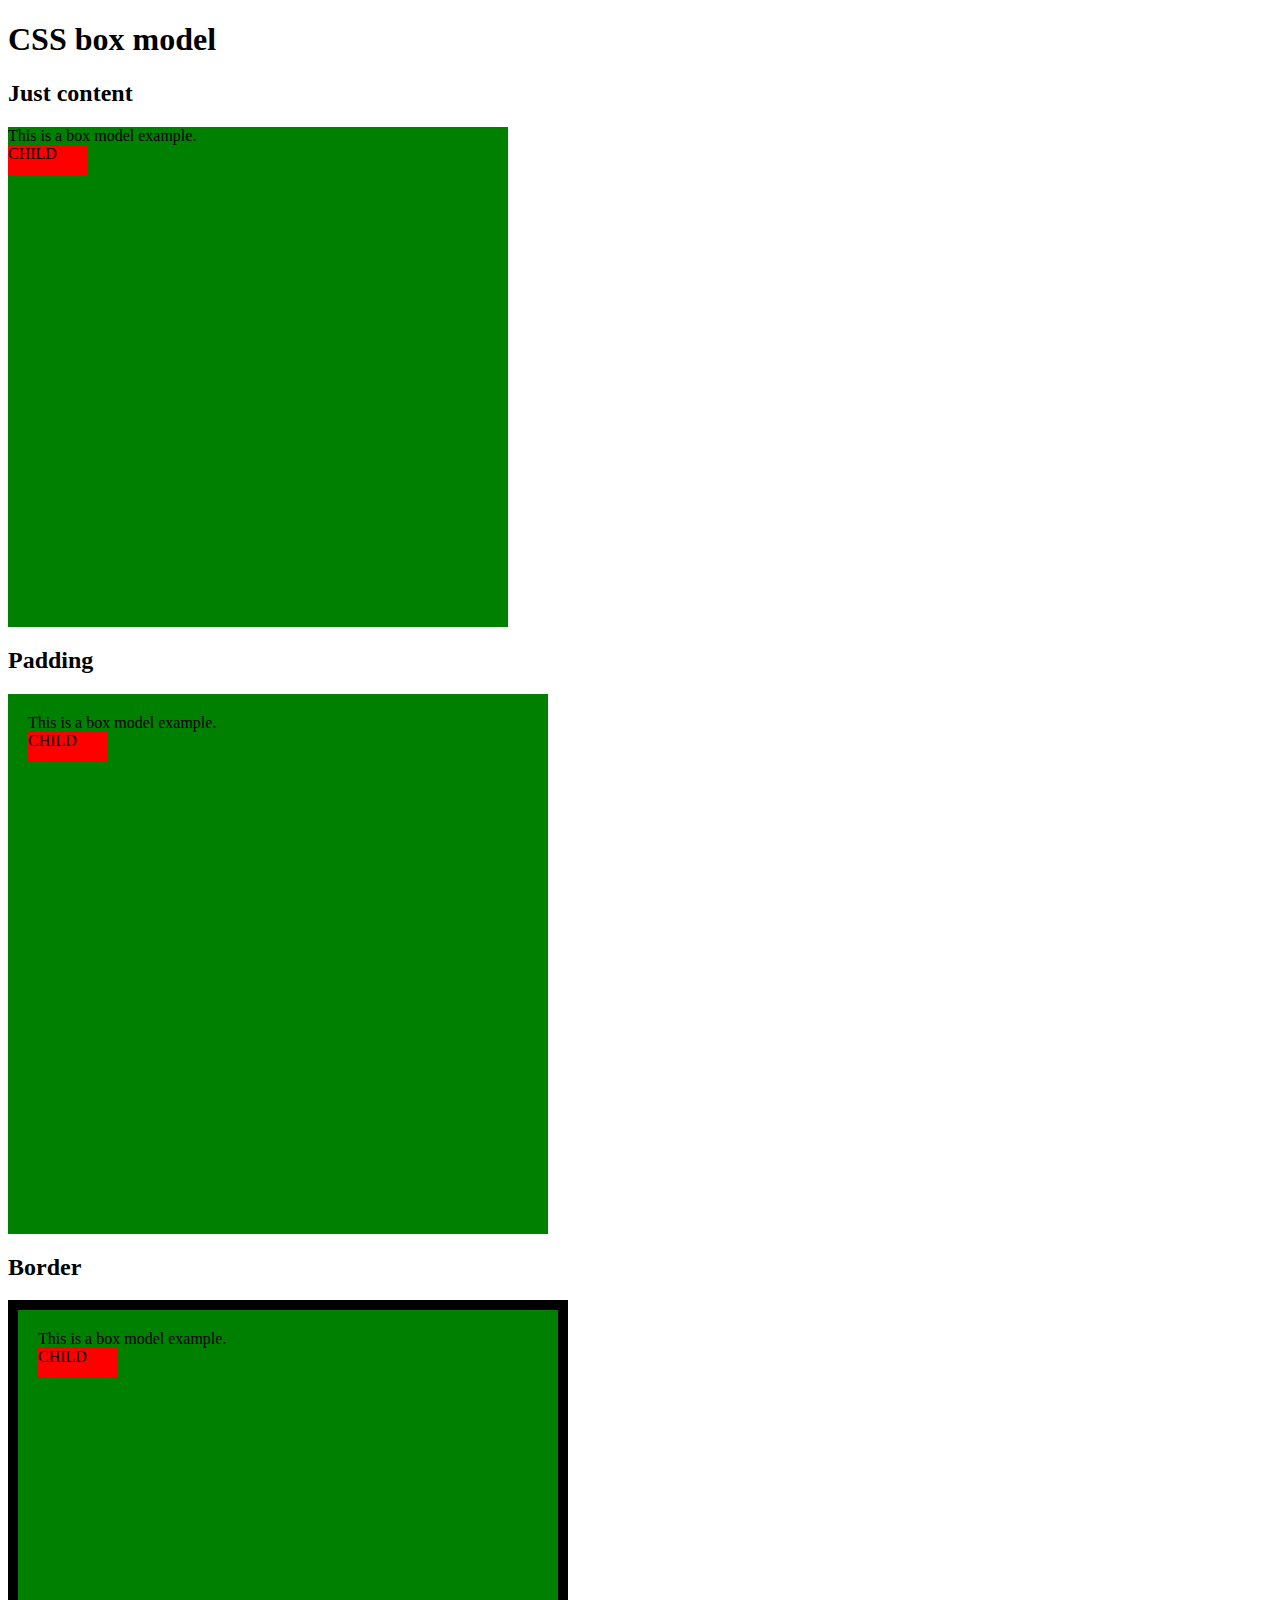
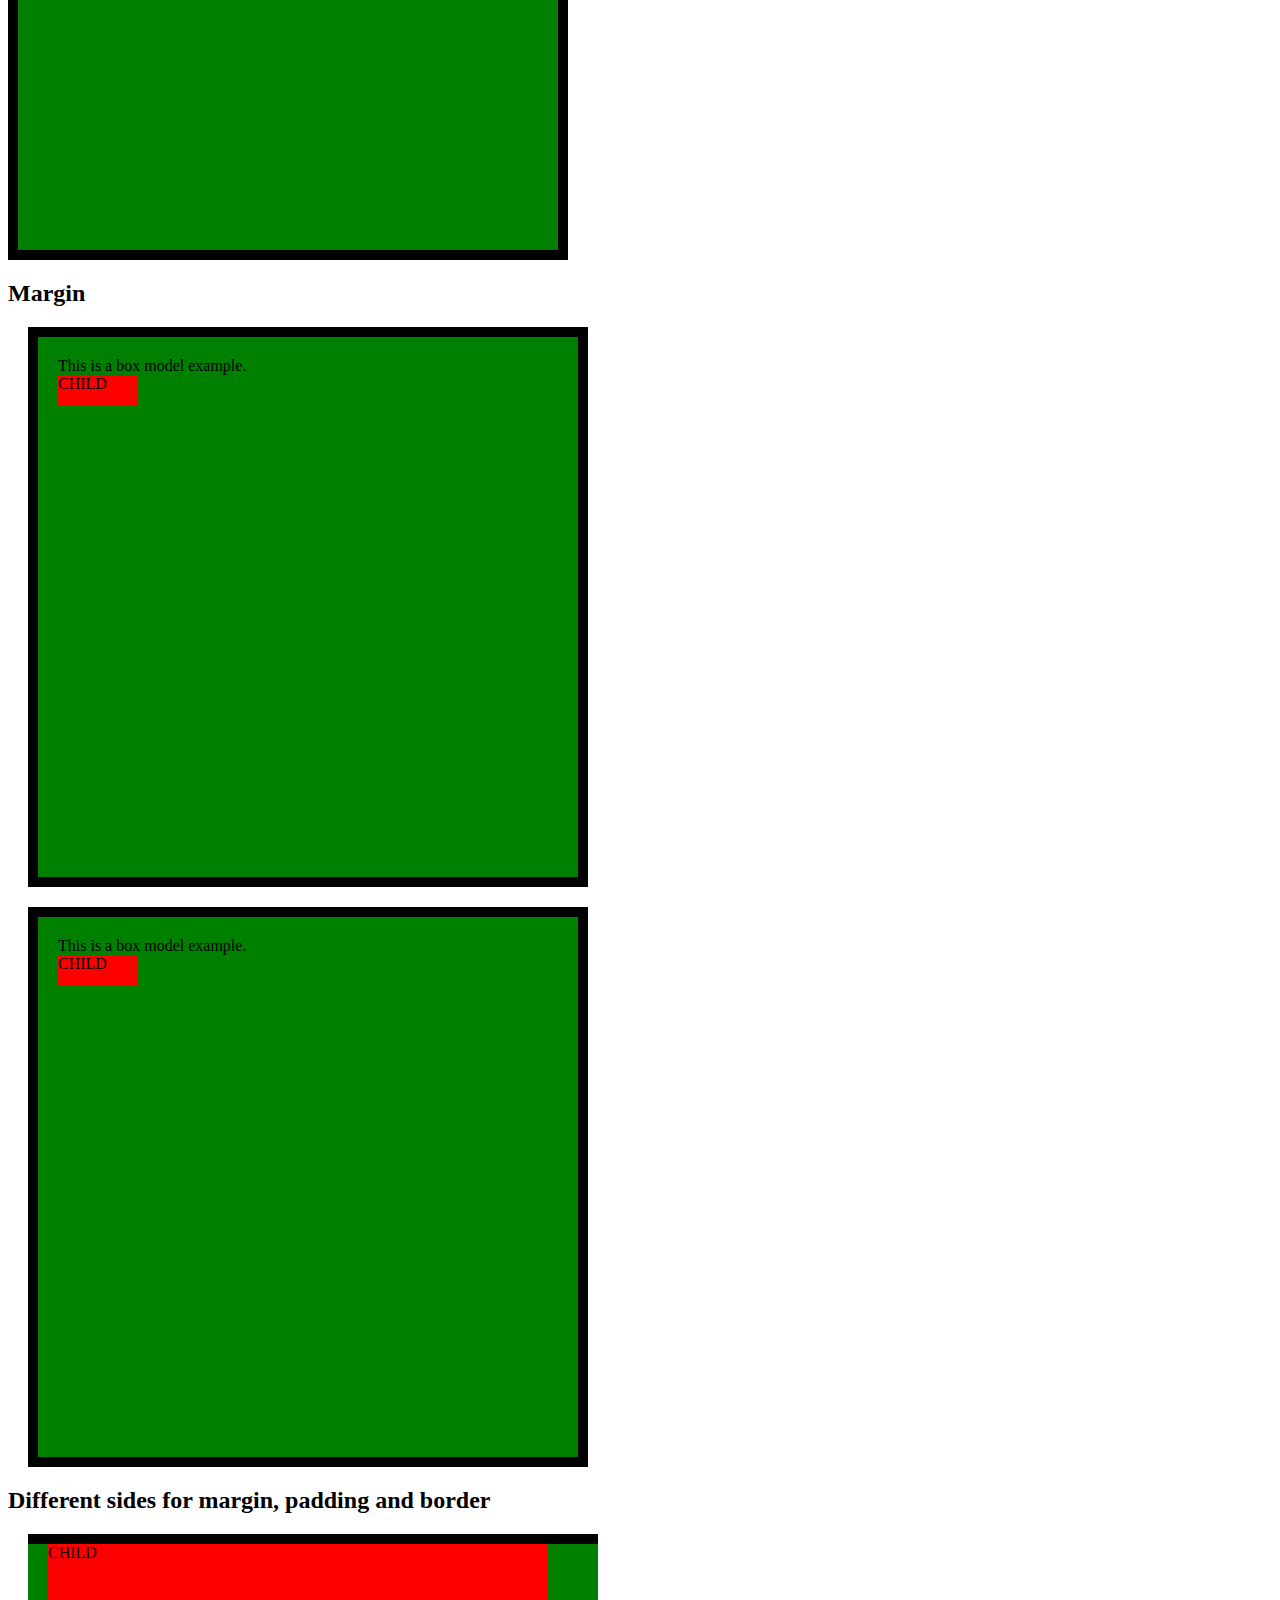
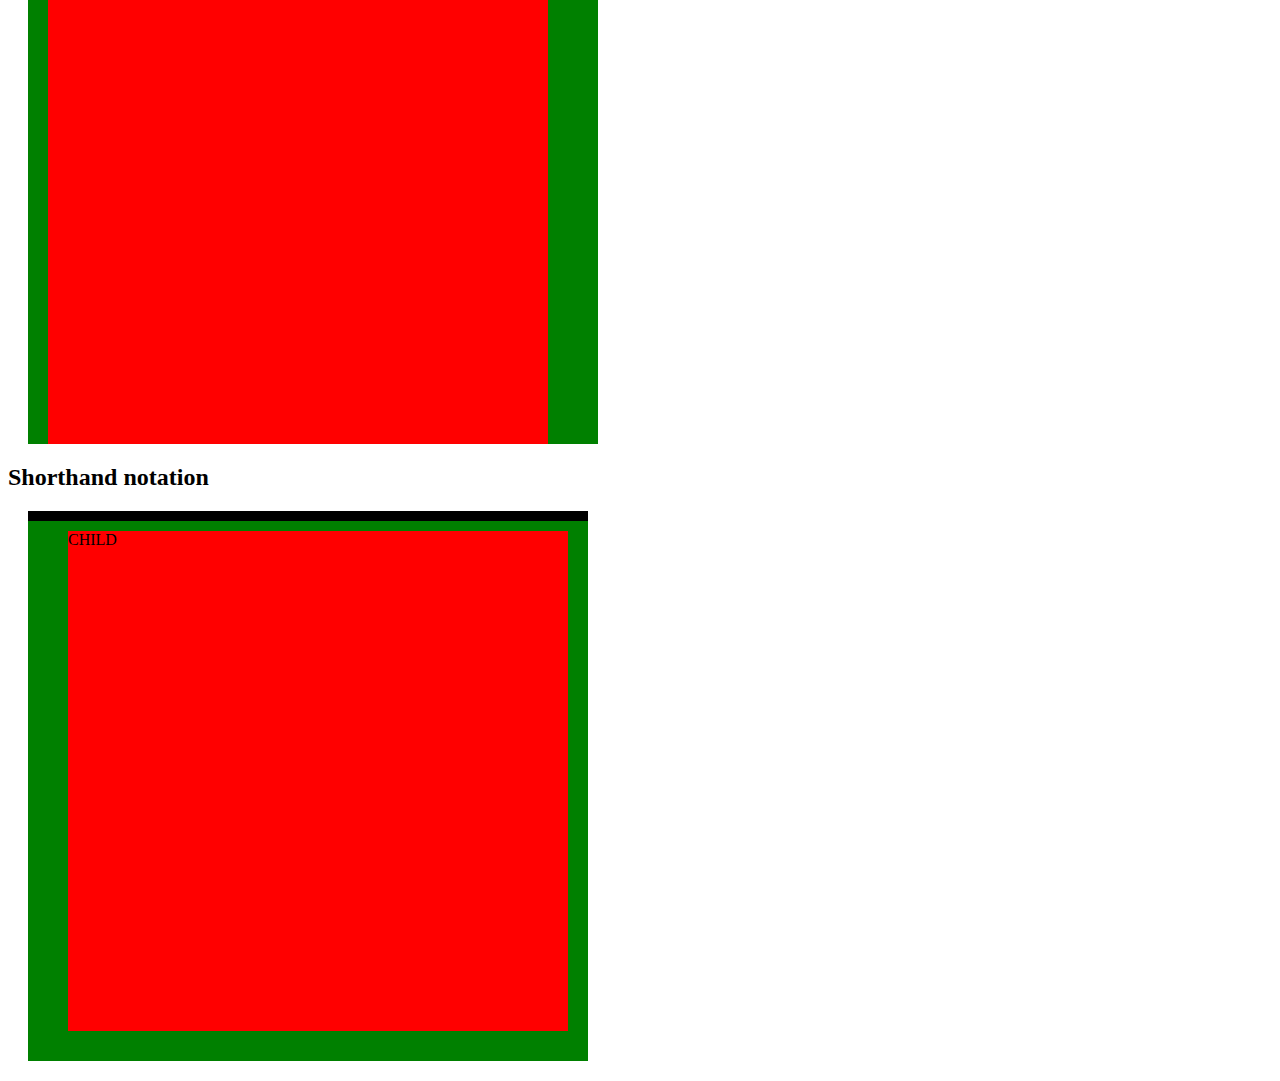
<file: 5. CSS Box-Model/index.html>
<!DOCTYPE html>
<html lang="en">
<head>
    <meta charset="UTF-8">
    <meta name="viewport" content="width=device-width, initial-scale=1.0">
    <title>Document</title>
</head>
<body>
    <h1>CSS box model</h1>
    <h2>Just content</h2>
    <div style="width: 500px; height: 500px; background-color: green;">
        This is a box model example.
        <div style="background-color: red; width: 80px; height: 30px;">CHILD</div>
    </div>


    <h2>Padding</h2>
    <div style="width: 500px; height: 500px; background-color: green; padding: 20px;">
        This is a box model example.
        <div style="background-color: red; width: 80px; height: 30px;">CHILD</div>
    </div>


    <h2>Border</h2>
    <div style="width: 500px; height: 500px; background-color: green; padding: 20px; border: 10px solid black;">
        This is a box model example.
        <div style="background-color: red; width: 80px; height: 30px;">CHILD</div>
    </div>


    <h2>Margin</h2>
    <div style="width: 500px; height: 500px; background-color: green; padding: 20px; border: 10px solid black; margin: 20px;">
        This is a box model example.
        <div style="background-color: red; width: 80px; height: 30px;">CHILD</div>
    </div>
    <div style="width: 500px; height: 500px; background-color: green; padding: 20px; border: 10px solid black; margin: 20px;">
        This is a box model example.
        <div style="background-color: red; width: 80px; height: 30px;">CHILD</div>
    </div>


    <h2>Different sides for margin, padding and border</h2>
    <div style="width: 500px; height: 500px; background-color: green; padding-left: 20px; padding-right: 50px; border-top: 10px solid black; margin: 20px;">
        <div style="background-color: red; width: 100%; height:100%;">CHILD</div>
    </div>

    
    <h2>Shorthand notation</h2>

    <div style="width: 500px; height: 500px; background-color: green; padding: 10px 20px 30px 40px; border-top: 10px solid black; margin: 20px;">
        <div style="background-color: red; width: 100%; height:100%;">CHILD</div>
    </div>
</body>
</html>
</file>
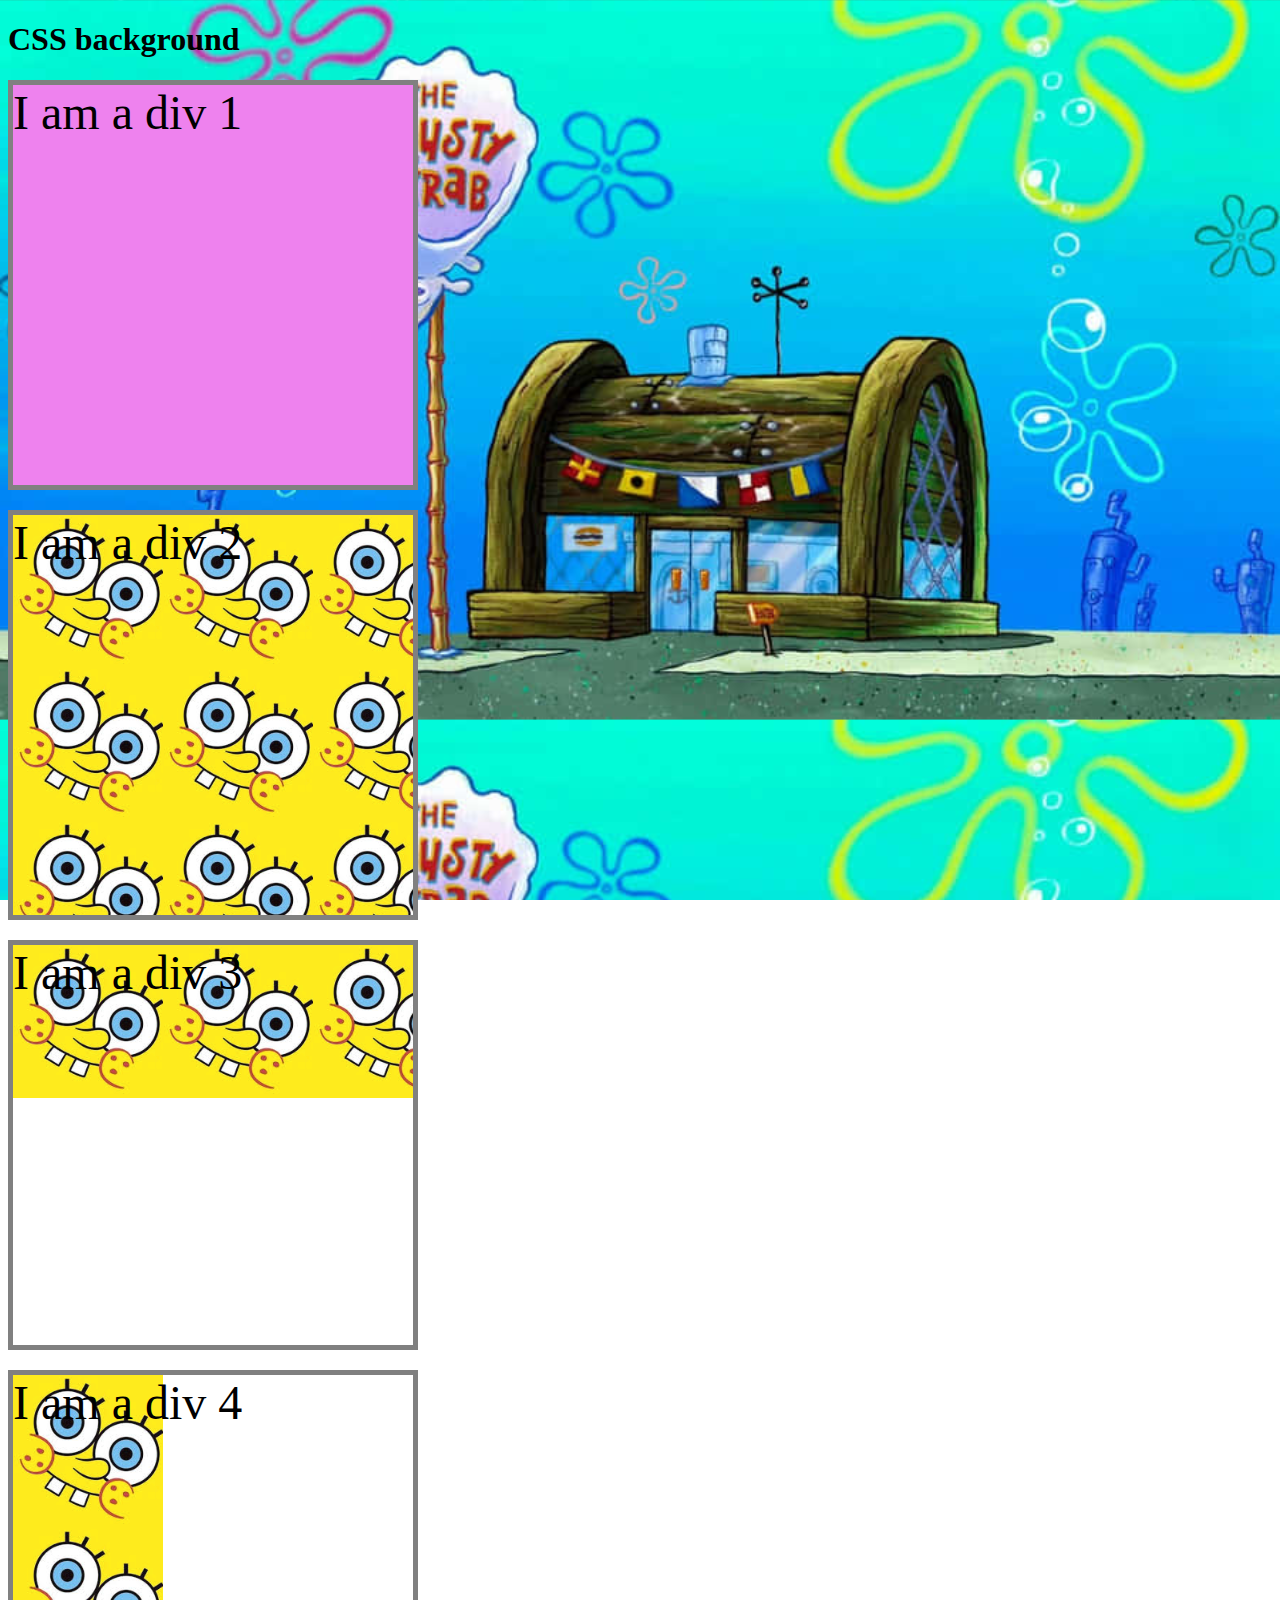
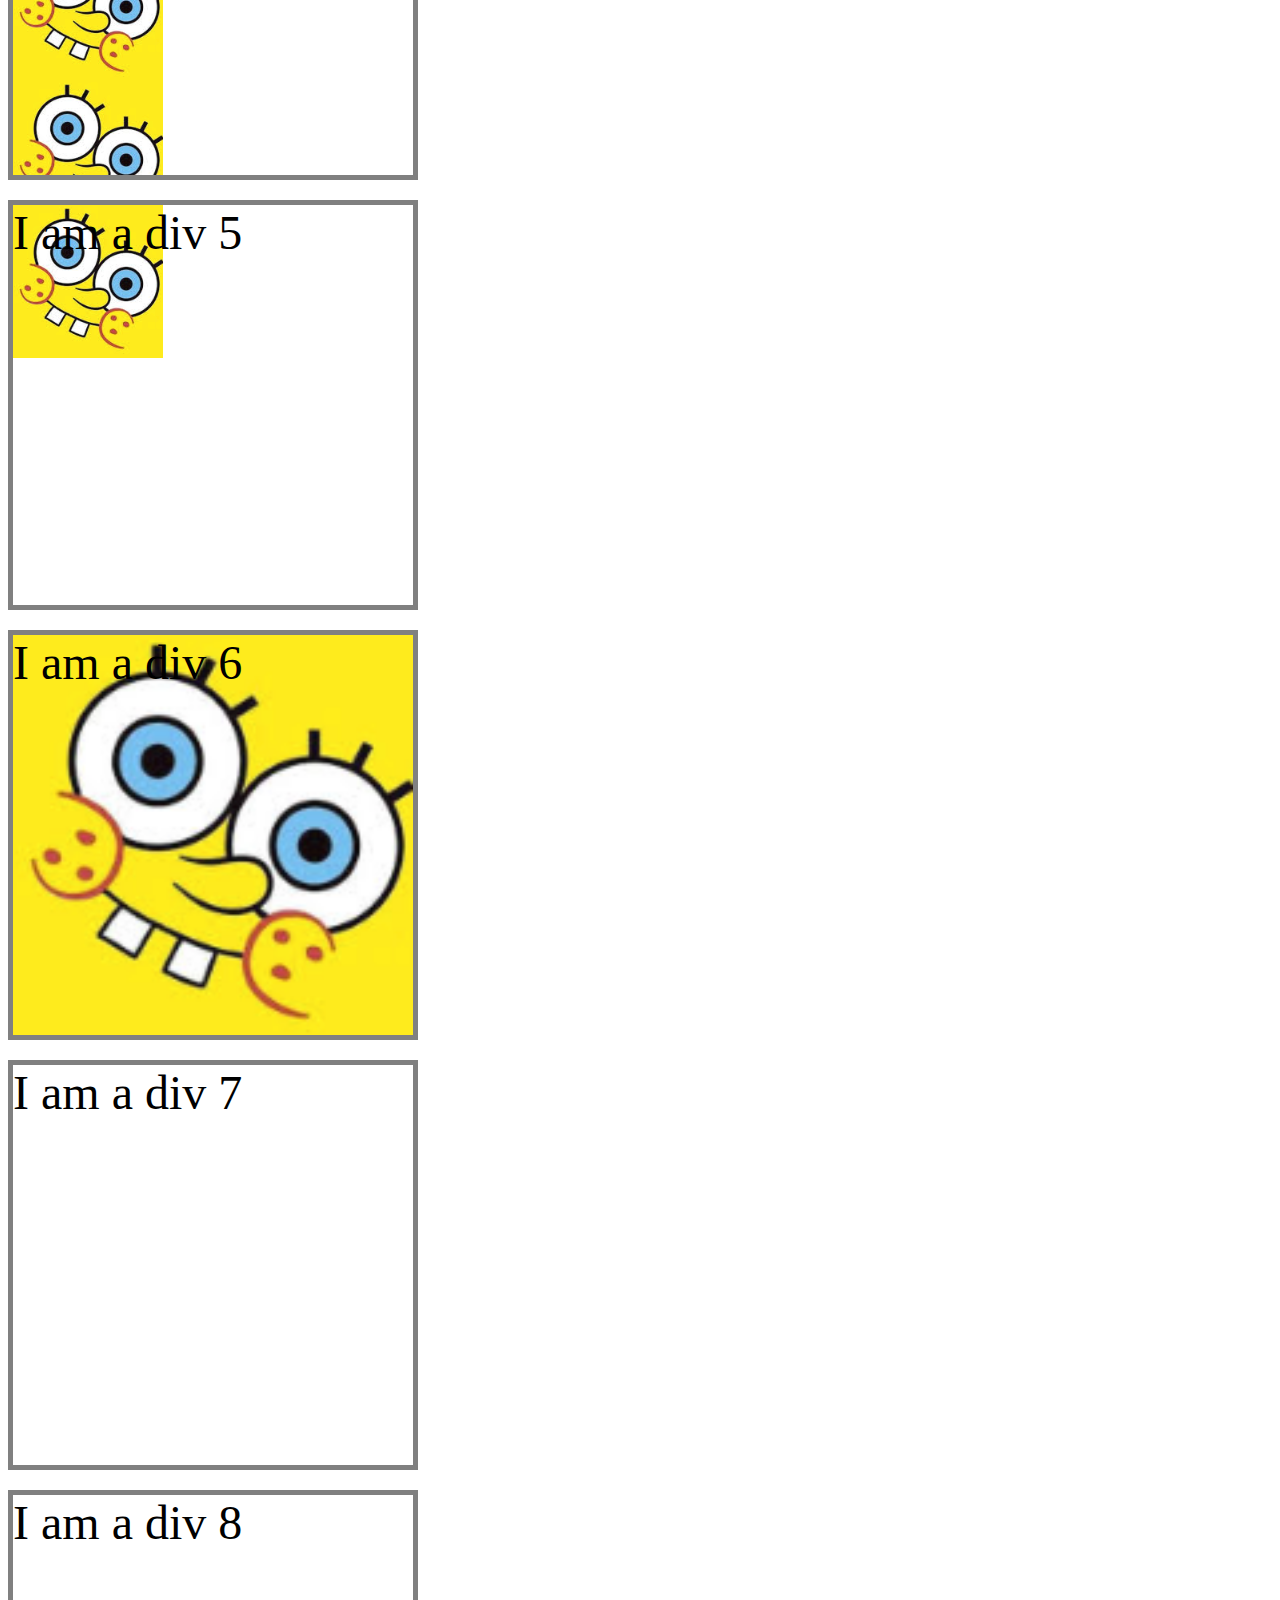
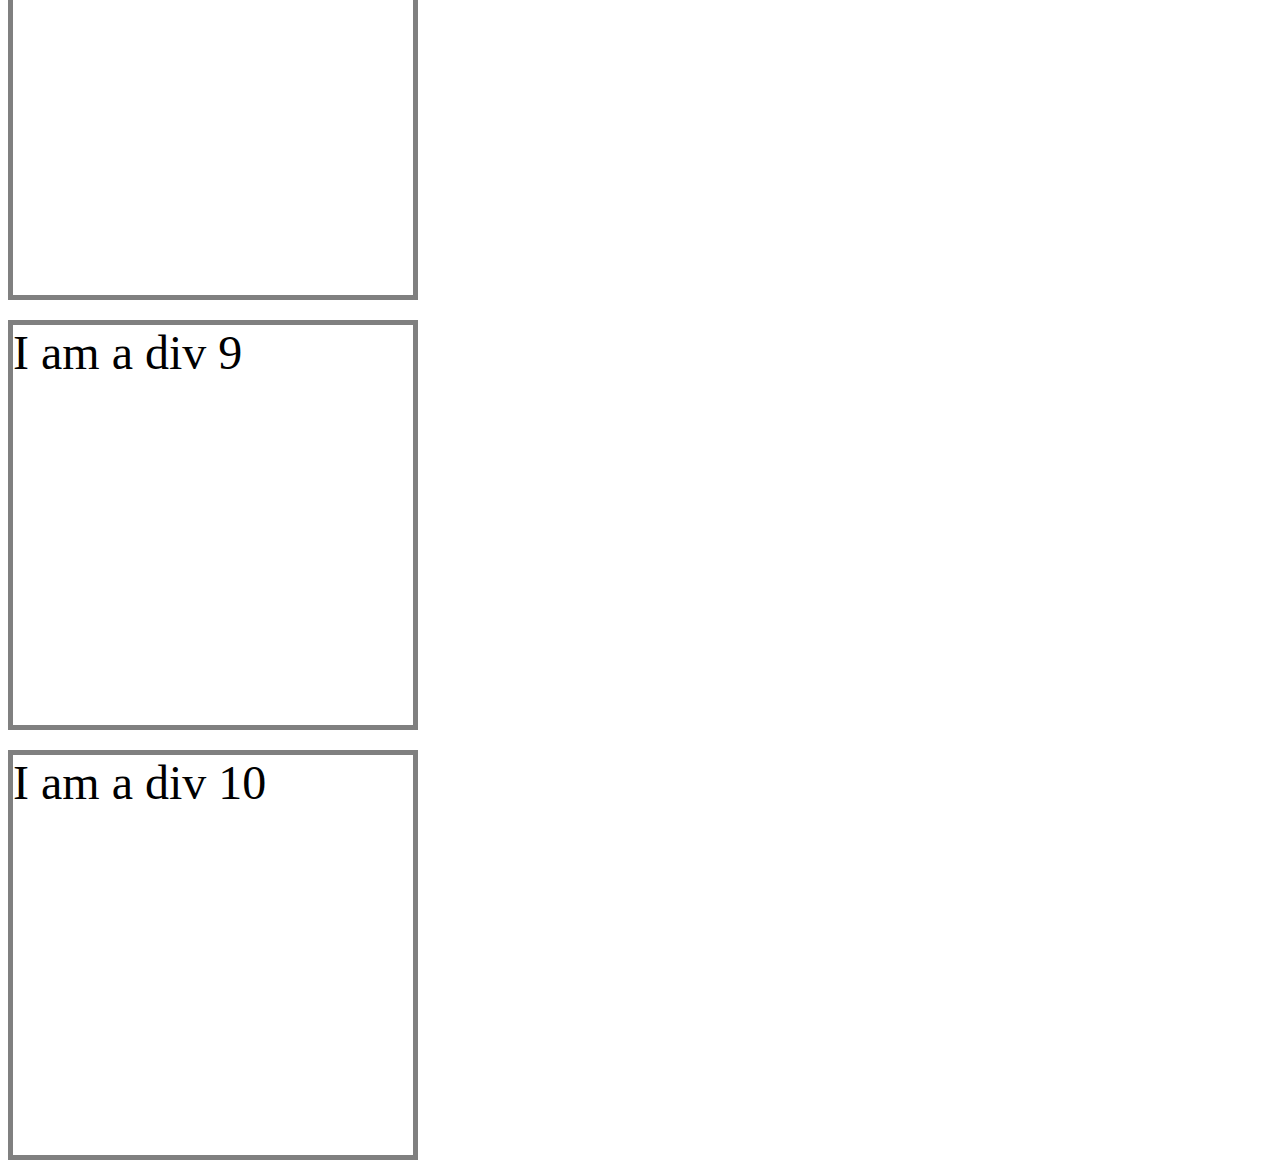
<file: 6. CSS Background/index.html>
<!DOCTYPE html>
<html lang="en">
<head>
    <meta charset="UTF-8">
    <meta name="viewport" content="width=device-width, initial-scale=1.0">
    <title>Document</title>
    <link rel="stylesheet" href="style.css">
</head>
<body>
    <h1>CSS background</h1>
    <div class="element just-bg-color">I am a div 1</div>
    <div class="element with-bg-image">I am a div 2</div>
    <div class="element with-bg-image-repeat-x">I am a div 3</div>
    <div class="element with-bg-image-repeat-y">I am a div 4</div>
    <div class="element with-bg-image-no-repeat">I am a div 5</div>
    <div class="element with-bg-image-size-cover">I am a div 6</div>
    <div class="element">I am a div 7</div>
    <div class="element">I am a div 8</div>
    <div class="element">I am a div 9</div>
    <div class="element">I am a div 10</div>
</body>
</html>
</file>
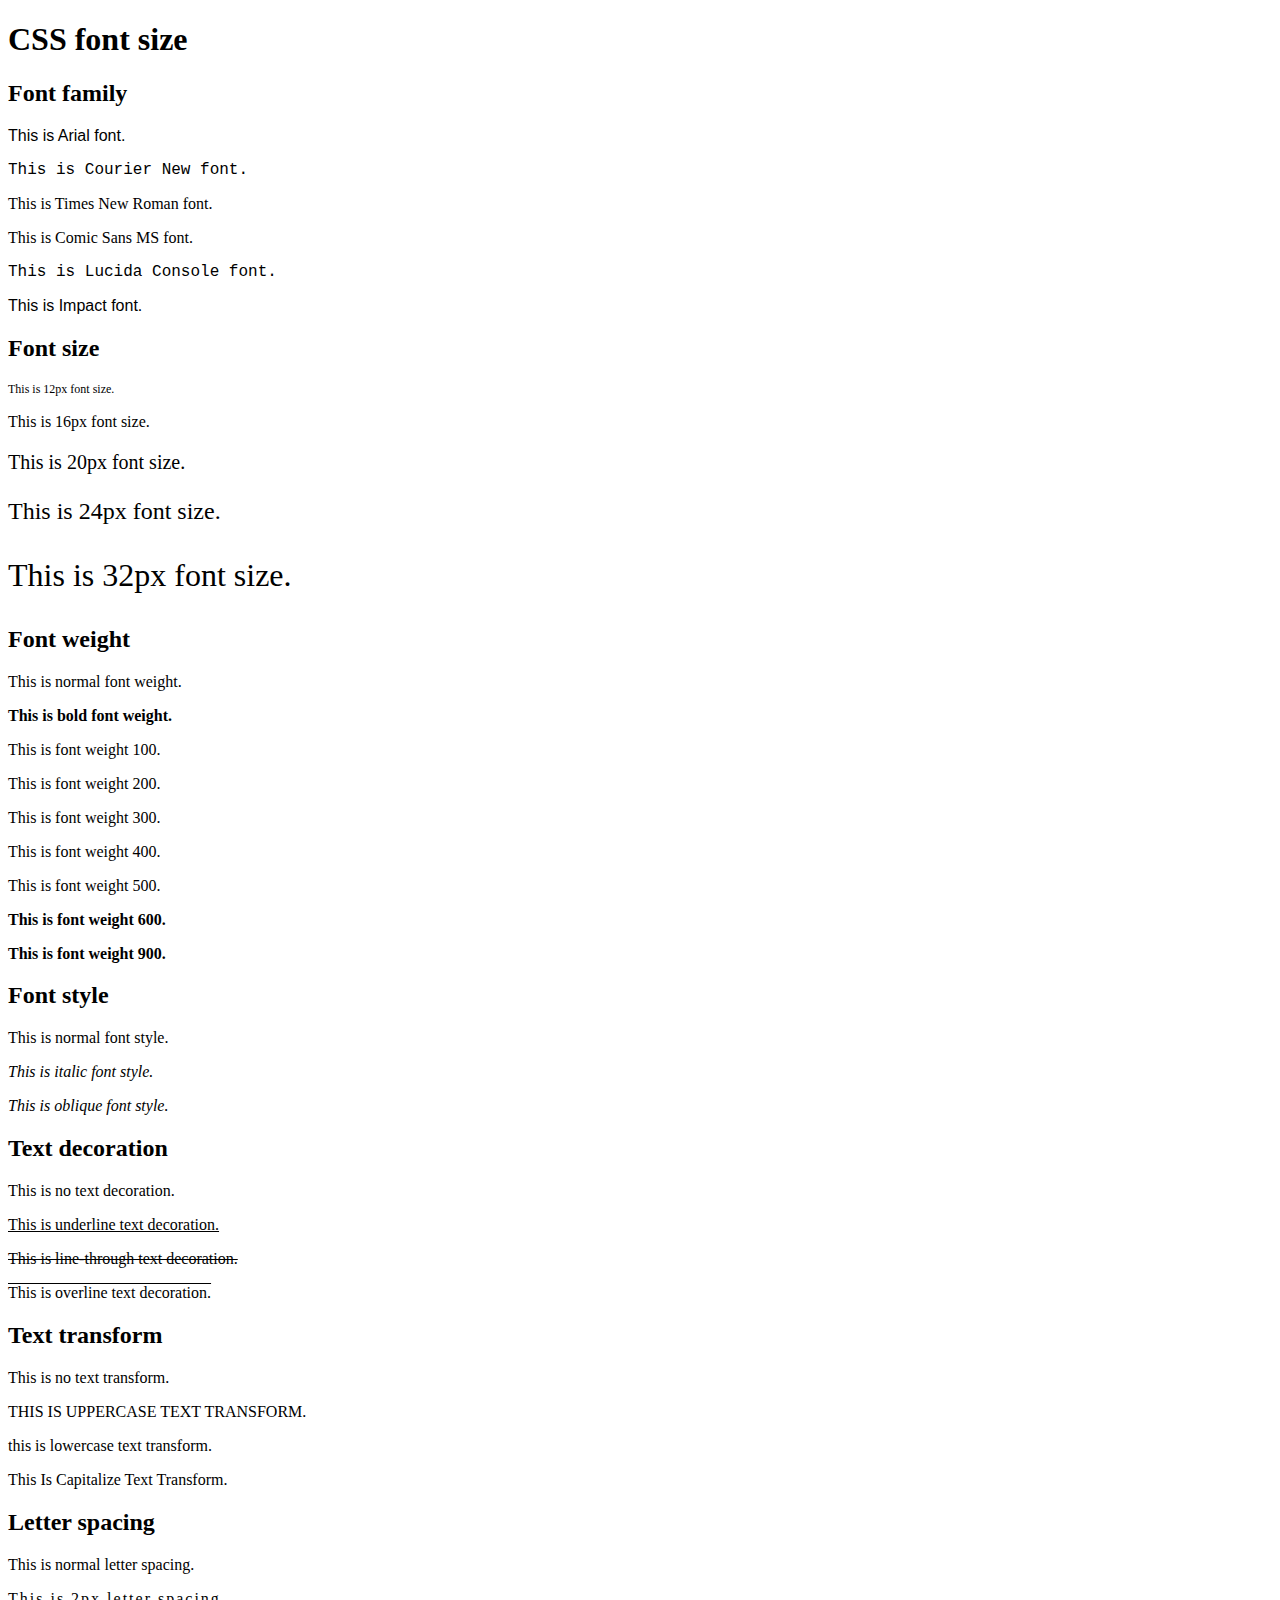
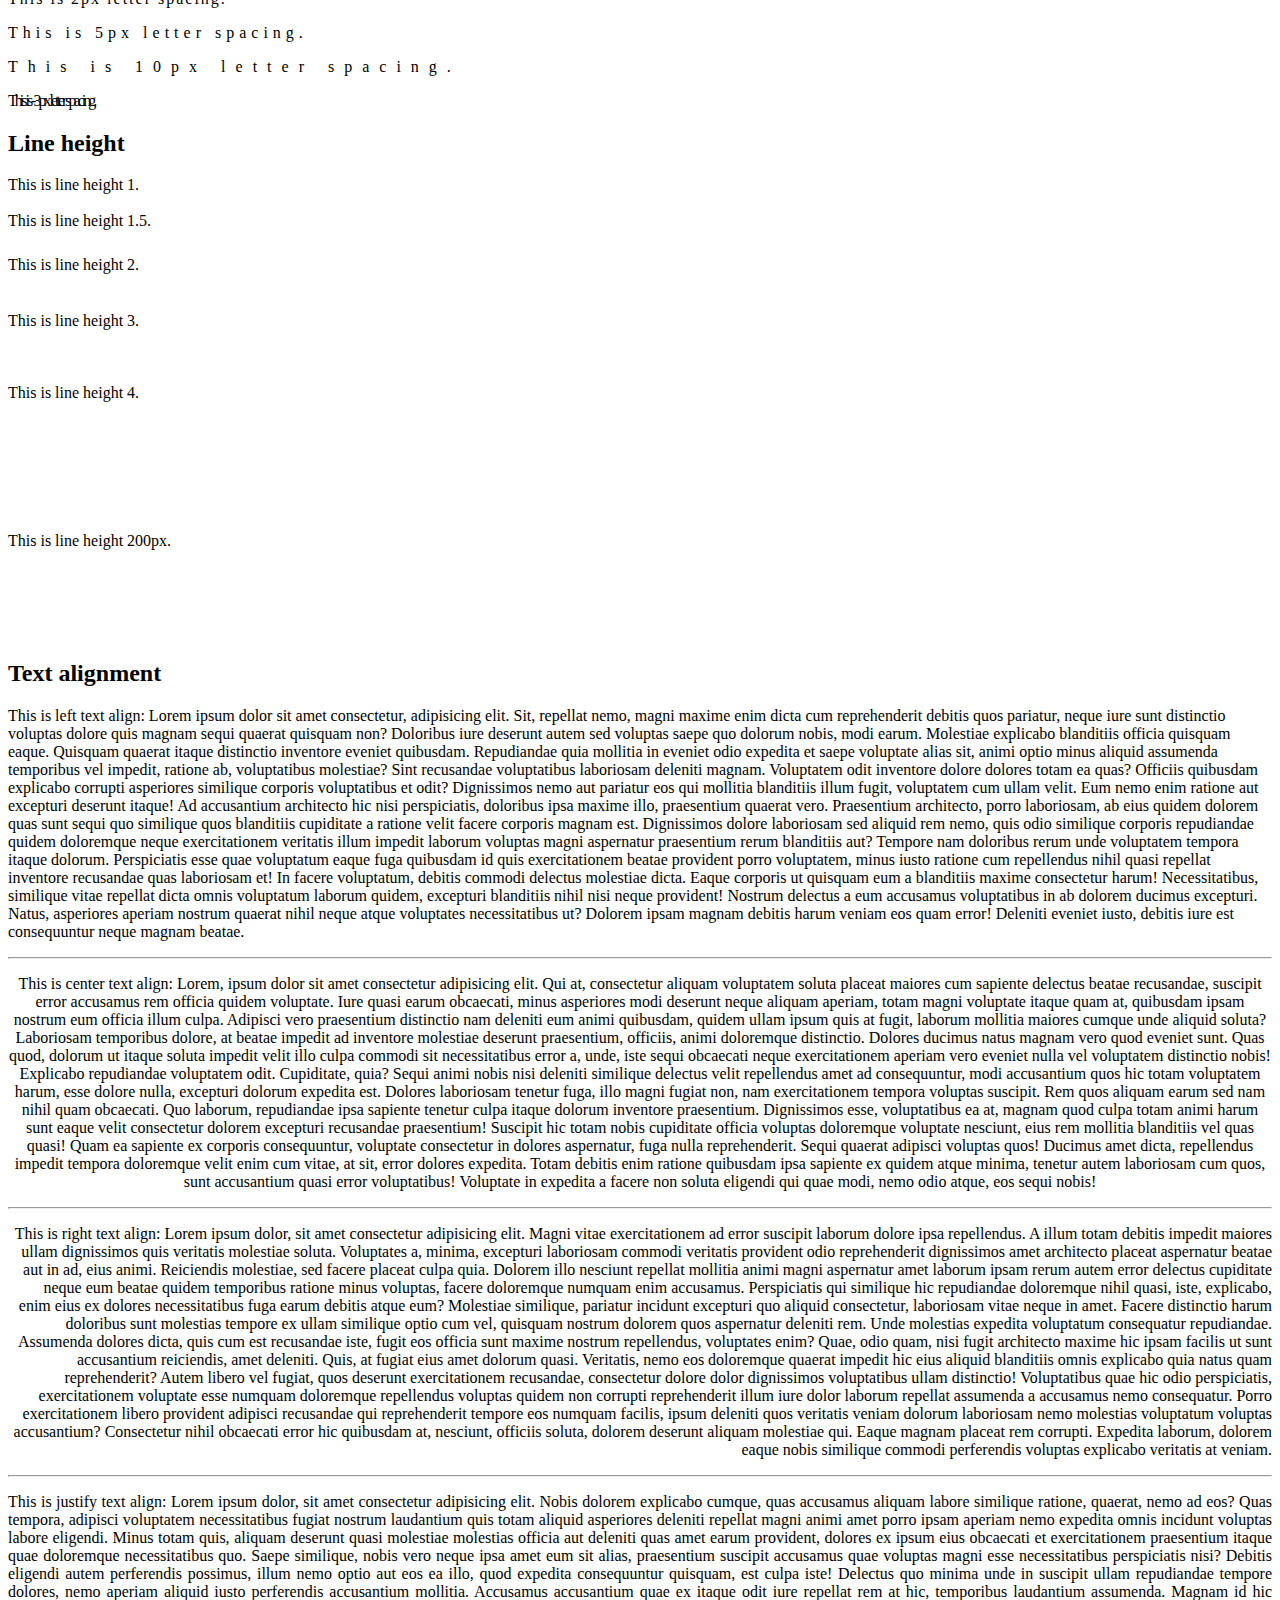
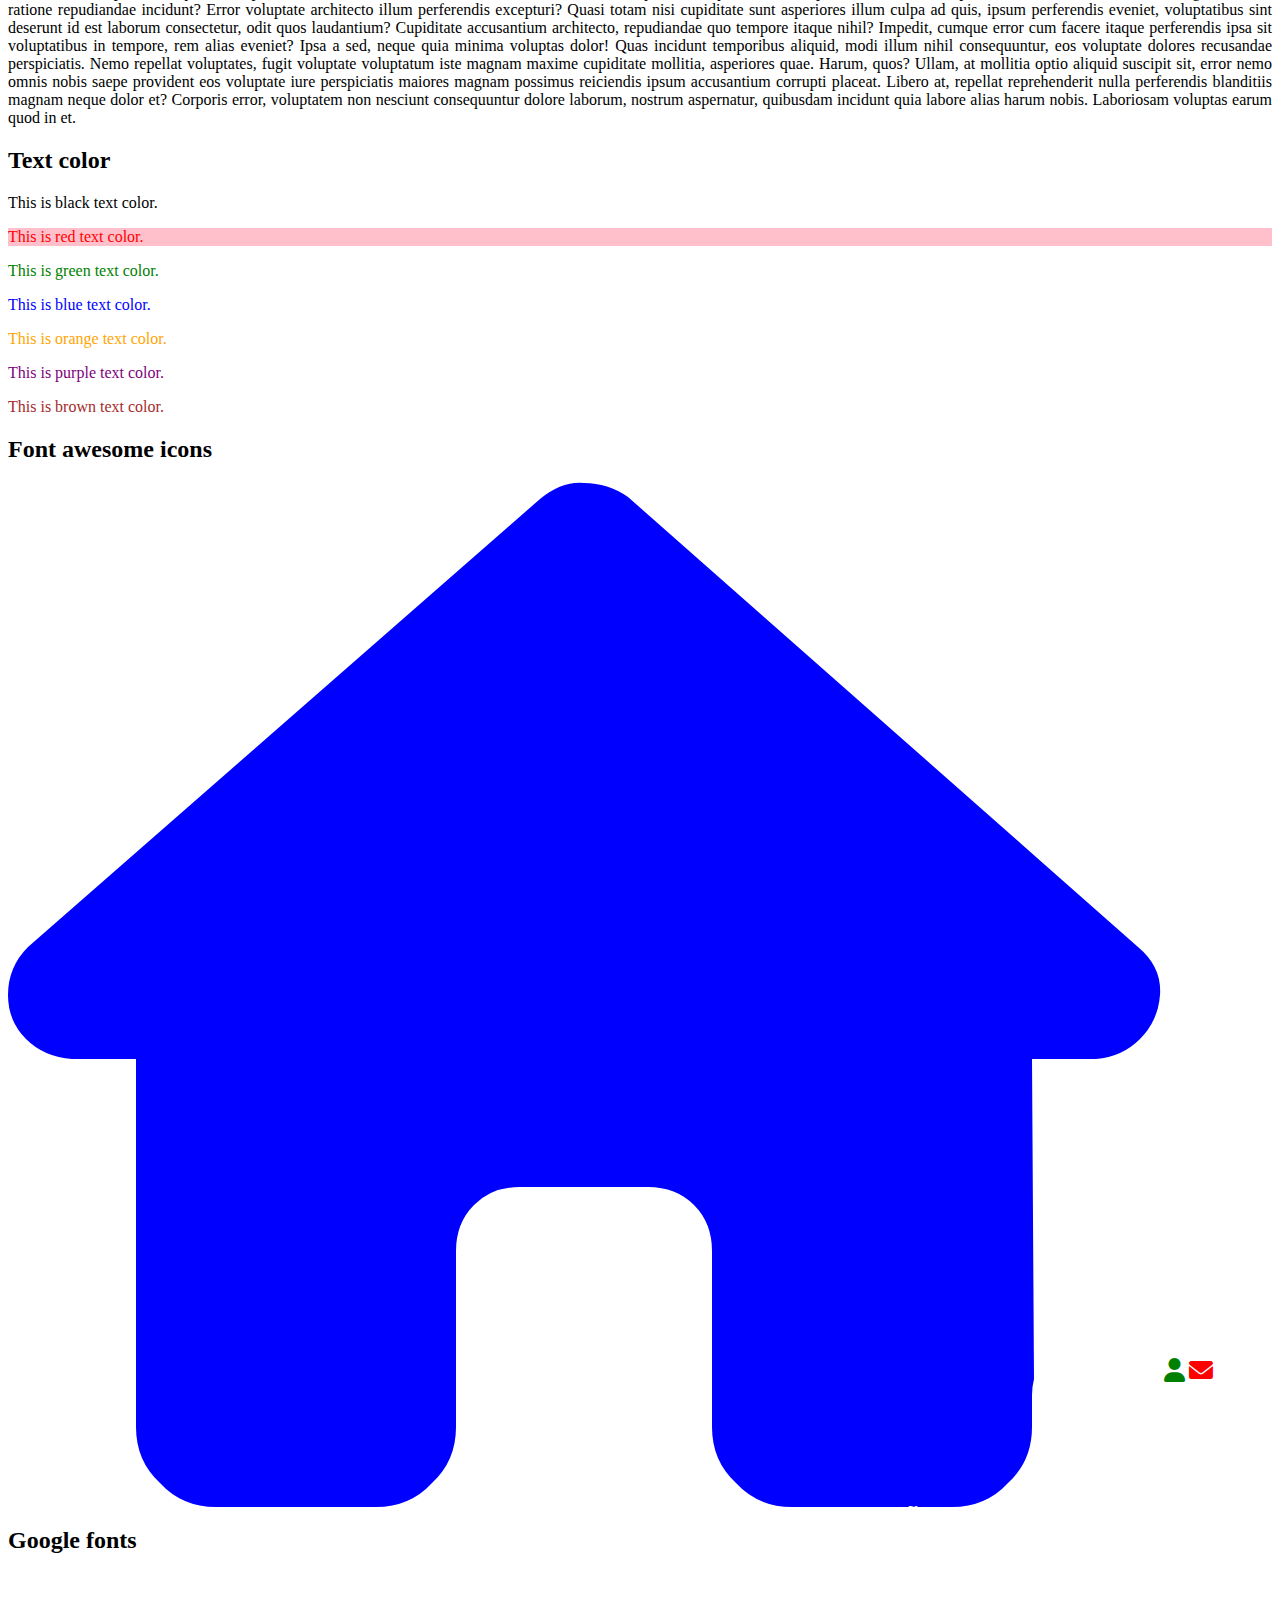
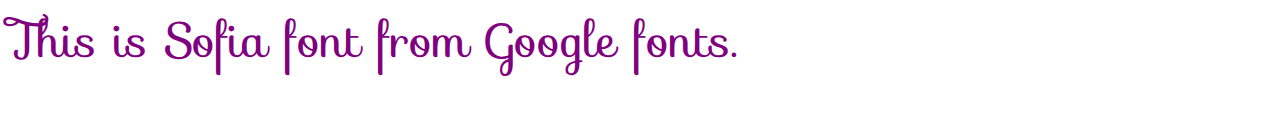
<file: 7. Fonts/index.html>
<!DOCTYPE html>
<html lang="en">
<head>
    <meta charset="UTF-8">
    <meta name="viewport" content="width=device-width, initial-scale=1.0">
    <link rel="stylesheet" href="https://cdnjs.cloudflare.com/ajax/libs/font-awesome/6.0.0-beta3/css/all.min.css">
    <link rel="stylesheet" href="https://fonts.googleapis.com/css?family=Sofia">
    <title>Document</title>
</head>
<body>
    <h1>CSS font size</h1>

    <h2>Font family</h2>
    <p style="font-family: Arial, sans-serif;">This is Arial font.</p>
    <p style="font-family: 'Courier New', monospace;">This is Courier New font.</p>
    <p style="font-family: 'Times New Roman', serif;">This  is Times New Roman font.</p>
    <p style="font-family: 'Comic Sans MS', cursive;">This is Comic Sans MS font.</p>
    <p style="font-family: 'Lucida Console', monospace;">This is Lucida Console font.</p>
    <p style="font-family: Impact, Haettenschweiler, 'Arial Narrow Bold', sans-serif    ;">This is Impact font.</p>


    <h2>Font size</h2>
    <p style="font-size: 12px;">This is 12px font size.</p>
    <p style="font-size: 16px;">This is 16px font size.</p>
    <p style="font-size: 20px;">This is 20px font size.</p>
    <p style="font-size: 24px;">This is 24px font size.</p>
    <p style="font-size: 32px;">This is 32px font size.</p>


    <h2>Font weight</h2>
    <p style="font-weight: normal;">This is normal font weight.</p>
    <p style="font-weight: bold;">This is bold font weight.</p>
    <p style="font-weight: 100;">This is font weight 100.</p>
    <p style="font-weight: 200;">This is font weight 200.</p>
    <p style="font-weight: 300;">This is font weight 300.</p>
    <p style="font-weight: 400;">This is font weight 400.</p>
    <p style="font-weight: 500;">This is font weight 500.</p>
    <p style="font-weight: 600;">This is font weight 600.</p>
    <p style="font-weight: 900;">This is font weight 900.</p>


    <h2>Font style</h2>
    <p style="font-style: normal;">This is normal font style.</p>
    <p style="font-style: italic;">This is italic font style.</p>
    <p style="font-style: oblique;">This is oblique font style.</p>


    <h2>Text decoration</h2>
    <p style="text-decoration: none;">This is no text decoration.</p>
    <p style="text-decoration: underline;">This is underline text decoration.</p>
    <p style="text-decoration: line-through;">This is line-through text decoration.</p>
    <p style="text-decoration: overline;">This is overline text decoration.</p>


    <h2>Text transform</h2>
    <p style="text-transform: none;">This is no text transform.</p>
    <p style="text-transform: uppercase;">This is uppercase text transform.</p>
    <p style="text-transform: lowercase;">This is lowercase text transform.</p>
    <p style="text-transform: capitalize;">This is capitalize text transform.</p>


    <h2>Letter spacing</h2>
    <p style="letter-spacing: normal;">This is normal letter spacing.</p>
    <p style="letter-spacing: 2px;">This is 2px letter spacing.</p>
    <p style="letter-spacing: 5px;">This is 5px letter spacing.</p>
    <p style="letter-spacing: 10px;">This is 10px letter spacing.</p>
    <p style="letter-spacing: -3px;">This is -3px letter spacing.</p>

    
    <h2>Line height</h2>
    <p style="line-height: 1;">This is line height 1.</p>
    <p style="line-height: 1.5;">This is line height 1.5.</p>
    <p style="line-height: 2;">This is line height 2.</p>
    <p style="line-height: 3;">This is line height 3.</p>
    <p style="line-height: 4;">This is line height 4.</p>
    <p style="line-height: 200px;">This is line height 200px.</p>


    <h2>Text alignment</h2>
    <p style="text-align: left;">This is left text align: Lorem ipsum dolor sit amet consectetur, adipisicing elit. Sit, repellat nemo, magni maxime enim dicta cum reprehenderit debitis quos pariatur, neque iure sunt distinctio voluptas dolore quis magnam sequi quaerat quisquam non? Doloribus iure deserunt autem sed voluptas saepe quo dolorum nobis, modi earum. Molestiae explicabo blanditiis officia quisquam eaque. Quisquam quaerat itaque distinctio inventore eveniet quibusdam. Repudiandae quia mollitia in eveniet odio expedita et saepe voluptate alias sit, animi optio minus aliquid assumenda temporibus vel impedit, ratione ab, voluptatibus molestiae? Sint recusandae voluptatibus laboriosam deleniti magnam. Voluptatem odit inventore dolore dolores totam ea quas? Officiis quibusdam explicabo corrupti asperiores similique corporis voluptatibus et odit? Dignissimos nemo aut pariatur eos qui mollitia blanditiis illum fugit, voluptatem cum ullam velit. Eum nemo enim ratione aut excepturi deserunt itaque! Ad accusantium architecto hic nisi perspiciatis, doloribus ipsa maxime illo, praesentium quaerat vero. Praesentium architecto, porro laboriosam, ab eius quidem dolorem quas sunt sequi quo similique quos blanditiis cupiditate a ratione velit facere corporis magnam est. Dignissimos dolore laboriosam sed aliquid rem nemo, quis odio similique corporis repudiandae quidem doloremque neque exercitationem veritatis illum impedit laborum voluptas magni aspernatur praesentium rerum blanditiis aut? Tempore nam doloribus rerum unde voluptatem tempora itaque dolorum. Perspiciatis esse quae voluptatum eaque fuga quibusdam id quis exercitationem beatae provident porro voluptatem, minus iusto ratione cum repellendus nihil quasi repellat inventore recusandae quas laboriosam et! In facere voluptatum, debitis commodi delectus molestiae dicta. Eaque corporis ut quisquam eum a blanditiis maxime consectetur harum! Necessitatibus, similique vitae repellat dicta omnis voluptatum laborum quidem, excepturi blanditiis nihil nisi neque provident! Nostrum delectus a eum accusamus voluptatibus in ab dolorem ducimus excepturi. Natus, asperiores aperiam nostrum quaerat nihil neque atque voluptates necessitatibus ut? Dolorem ipsam magnam debitis harum veniam eos quam error! Deleniti eveniet iusto, debitis iure est consequuntur neque magnam beatae.</p>
    <hr>
    <p style="text-align: center;">This is center text align: Lorem, ipsum dolor sit amet consectetur adipisicing elit. Qui at, consectetur aliquam voluptatem soluta placeat maiores cum sapiente delectus beatae recusandae, suscipit error accusamus rem officia quidem voluptate. Iure quasi earum obcaecati, minus asperiores modi deserunt neque aliquam aperiam, totam magni voluptate itaque quam at, quibusdam ipsam nostrum eum officia illum culpa. Adipisci vero praesentium distinctio nam deleniti eum animi quibusdam, quidem ullam ipsum quis at fugit, laborum mollitia maiores cumque unde aliquid soluta? Laboriosam temporibus dolore, at beatae impedit ad inventore molestiae deserunt praesentium, officiis, animi doloremque distinctio. Dolores ducimus natus magnam vero quod eveniet sunt. Quas quod, dolorum ut itaque soluta impedit velit illo culpa commodi sit necessitatibus error a, unde, iste sequi obcaecati neque exercitationem aperiam vero eveniet nulla vel voluptatem distinctio nobis! Explicabo repudiandae voluptatem odit. Cupiditate, quia? Sequi animi nobis nisi deleniti similique delectus velit repellendus amet ad consequuntur, modi accusantium quos hic totam voluptatem harum, esse dolore nulla, excepturi dolorum expedita est. Dolores laboriosam tenetur fuga, illo magni fugiat non, nam exercitationem tempora voluptas suscipit. Rem quos aliquam earum sed nam nihil quam obcaecati. Quo laborum, repudiandae ipsa sapiente tenetur culpa itaque dolorum inventore praesentium. Dignissimos esse, voluptatibus ea at, magnam quod culpa totam animi harum sunt eaque velit consectetur dolorem excepturi recusandae praesentium! Suscipit hic totam nobis cupiditate officia voluptas doloremque voluptate nesciunt, eius rem mollitia blanditiis vel quas quasi! Quam ea sapiente ex corporis consequuntur, voluptate consectetur in dolores aspernatur, fuga nulla reprehenderit. Sequi quaerat adipisci voluptas quos! Ducimus amet dicta, repellendus impedit tempora doloremque velit enim cum vitae, at sit, error dolores expedita. Totam debitis enim ratione quibusdam ipsa sapiente ex quidem atque minima, tenetur autem laboriosam cum quos, sunt accusantium quasi error voluptatibus! Voluptate in expedita a facere non soluta eligendi qui quae modi, nemo odio atque, eos sequi nobis!</p>
    <hr>
    <p style="text-align: right;">This is right text align: Lorem ipsum dolor, sit amet consectetur adipisicing elit. Magni vitae exercitationem ad error suscipit laborum dolore ipsa repellendus. A illum totam debitis impedit maiores ullam dignissimos quis veritatis molestiae soluta. Voluptates a, minima, excepturi laboriosam commodi veritatis provident odio reprehenderit dignissimos amet architecto placeat aspernatur beatae aut in ad, eius animi. Reiciendis molestiae, sed facere placeat culpa quia. Dolorem illo nesciunt repellat mollitia animi magni aspernatur amet laborum ipsam rerum autem error delectus cupiditate neque eum beatae quidem temporibus ratione minus voluptas, facere doloremque numquam enim accusamus. Perspiciatis qui similique hic repudiandae doloremque nihil quasi, iste, explicabo, enim eius ex dolores necessitatibus fuga earum debitis atque eum? Molestiae similique, pariatur incidunt excepturi quo aliquid consectetur, laboriosam vitae neque in amet. Facere distinctio harum doloribus sunt molestias tempore ex ullam similique optio cum vel, quisquam nostrum dolorem quos aspernatur deleniti rem. Unde molestias expedita voluptatum consequatur repudiandae. Assumenda dolores dicta, quis cum est recusandae iste, fugit eos officia sunt maxime nostrum repellendus, voluptates enim? Quae, odio quam, nisi fugit architecto maxime hic ipsam facilis ut sunt accusantium reiciendis, amet deleniti. Quis, at fugiat eius amet dolorum quasi. Veritatis, nemo eos doloremque quaerat impedit hic eius aliquid blanditiis omnis explicabo quia natus quam reprehenderit? Autem libero vel fugiat, quos deserunt exercitationem recusandae, consectetur dolore dolor dignissimos voluptatibus ullam distinctio! Voluptatibus quae hic odio perspiciatis, exercitationem voluptate esse numquam doloremque repellendus voluptas quidem non corrupti reprehenderit illum iure dolor laborum repellat assumenda a accusamus nemo consequatur. Porro exercitationem libero provident adipisci recusandae qui reprehenderit tempore eos numquam facilis, ipsum deleniti quos veritatis veniam dolorum laboriosam nemo molestias voluptatum voluptas accusantium? Consectetur nihil obcaecati error hic quibusdam at, nesciunt, officiis soluta, dolorem deserunt aliquam molestiae qui. Eaque magnam placeat rem corrupti. Expedita laborum, dolorem eaque nobis similique commodi perferendis voluptas explicabo veritatis at veniam.</p>
    <hr>
    <p style="text-align: justify;">This is justify text align: Lorem ipsum dolor, sit amet consectetur adipisicing elit. Nobis dolorem explicabo cumque, quas accusamus aliquam labore similique ratione, quaerat, nemo ad eos? Quas tempora, adipisci voluptatem necessitatibus fugiat nostrum laudantium quis totam aliquid asperiores deleniti repellat magni animi amet porro ipsam aperiam nemo expedita omnis incidunt voluptas labore eligendi. Minus totam quis, aliquam deserunt quasi molestiae molestias officia aut deleniti quas amet earum provident, dolores ex ipsum eius obcaecati et exercitationem praesentium itaque quae doloremque necessitatibus quo. Saepe similique, nobis vero neque ipsa amet eum sit alias, praesentium suscipit accusamus quae voluptas magni esse necessitatibus perspiciatis nisi? Debitis eligendi autem perferendis possimus, illum nemo optio aut eos ea illo, quod expedita consequuntur quisquam, est culpa iste! Delectus quo minima unde in suscipit ullam repudiandae tempore dolores, nemo aperiam aliquid iusto perferendis accusantium mollitia. Accusamus accusantium quae ex itaque odit iure repellat rem at hic, temporibus laudantium assumenda. Magnam id hic ratione repudiandae incidunt? Error voluptate architecto illum perferendis excepturi? Quasi totam nisi cupiditate sunt asperiores illum culpa ad quis, ipsum perferendis eveniet, voluptatibus sint deserunt id est laborum consectetur, odit quos laudantium? Cupiditate accusantium architecto, repudiandae quo tempore itaque nihil? Impedit, cumque error cum facere itaque perferendis ipsa sit voluptatibus in tempore, rem alias eveniet? Ipsa a sed, neque quia minima voluptas dolor! Quas incidunt temporibus aliquid, modi illum nihil consequuntur, eos voluptate dolores recusandae perspiciatis. Nemo repellat voluptates, fugit voluptate voluptatum iste magnam maxime cupiditate mollitia, asperiores quae. Harum, quos? Ullam, at mollitia optio aliquid suscipit sit, error nemo omnis nobis saepe provident eos voluptate iure perspiciatis maiores magnam possimus reiciendis ipsum accusantium corrupti placeat. Libero at, repellat reprehenderit nulla perferendis blanditiis magnam neque dolor et? Corporis error, voluptatem non nesciunt consequuntur dolore laborum, nostrum aspernatur, quibusdam incidunt quia labore alias harum nobis. Laboriosam voluptas earum quod in et.</p>

    <h2>Text color</h2>
    <p style="color: black;">This is black text color.</p>
    <p style="color: red; background-color: pink;">This is red text color.</p>
    <p style="color: green;">This is green text color.</p>
    <p style="color: blue;">This is blue text color.</p>
    <p style="color: orange;">This is orange text color.</p>
    <p style="color: purple;">This is purple text color.</p>
    <p style="color: brown;">This is brown text color.</p>


    <h2>Font awesome icons</h2>
    
    <i class="fas fa-home" style="font-size: 1024px; color: blue;"></i>
    <i class="fas fa-user" style="font-size: 24px; color: green;"></i>
    <i class="fas fa-envelope" style="font-size: 24px; color: red;"></i>


    <h2>Google fonts</h2>
    <p style="font-family: 'Sofia', cursive; font-size: 48px; color: purple;">This is Sofia font from Google fonts.</p>


</body>
</html>
</file>
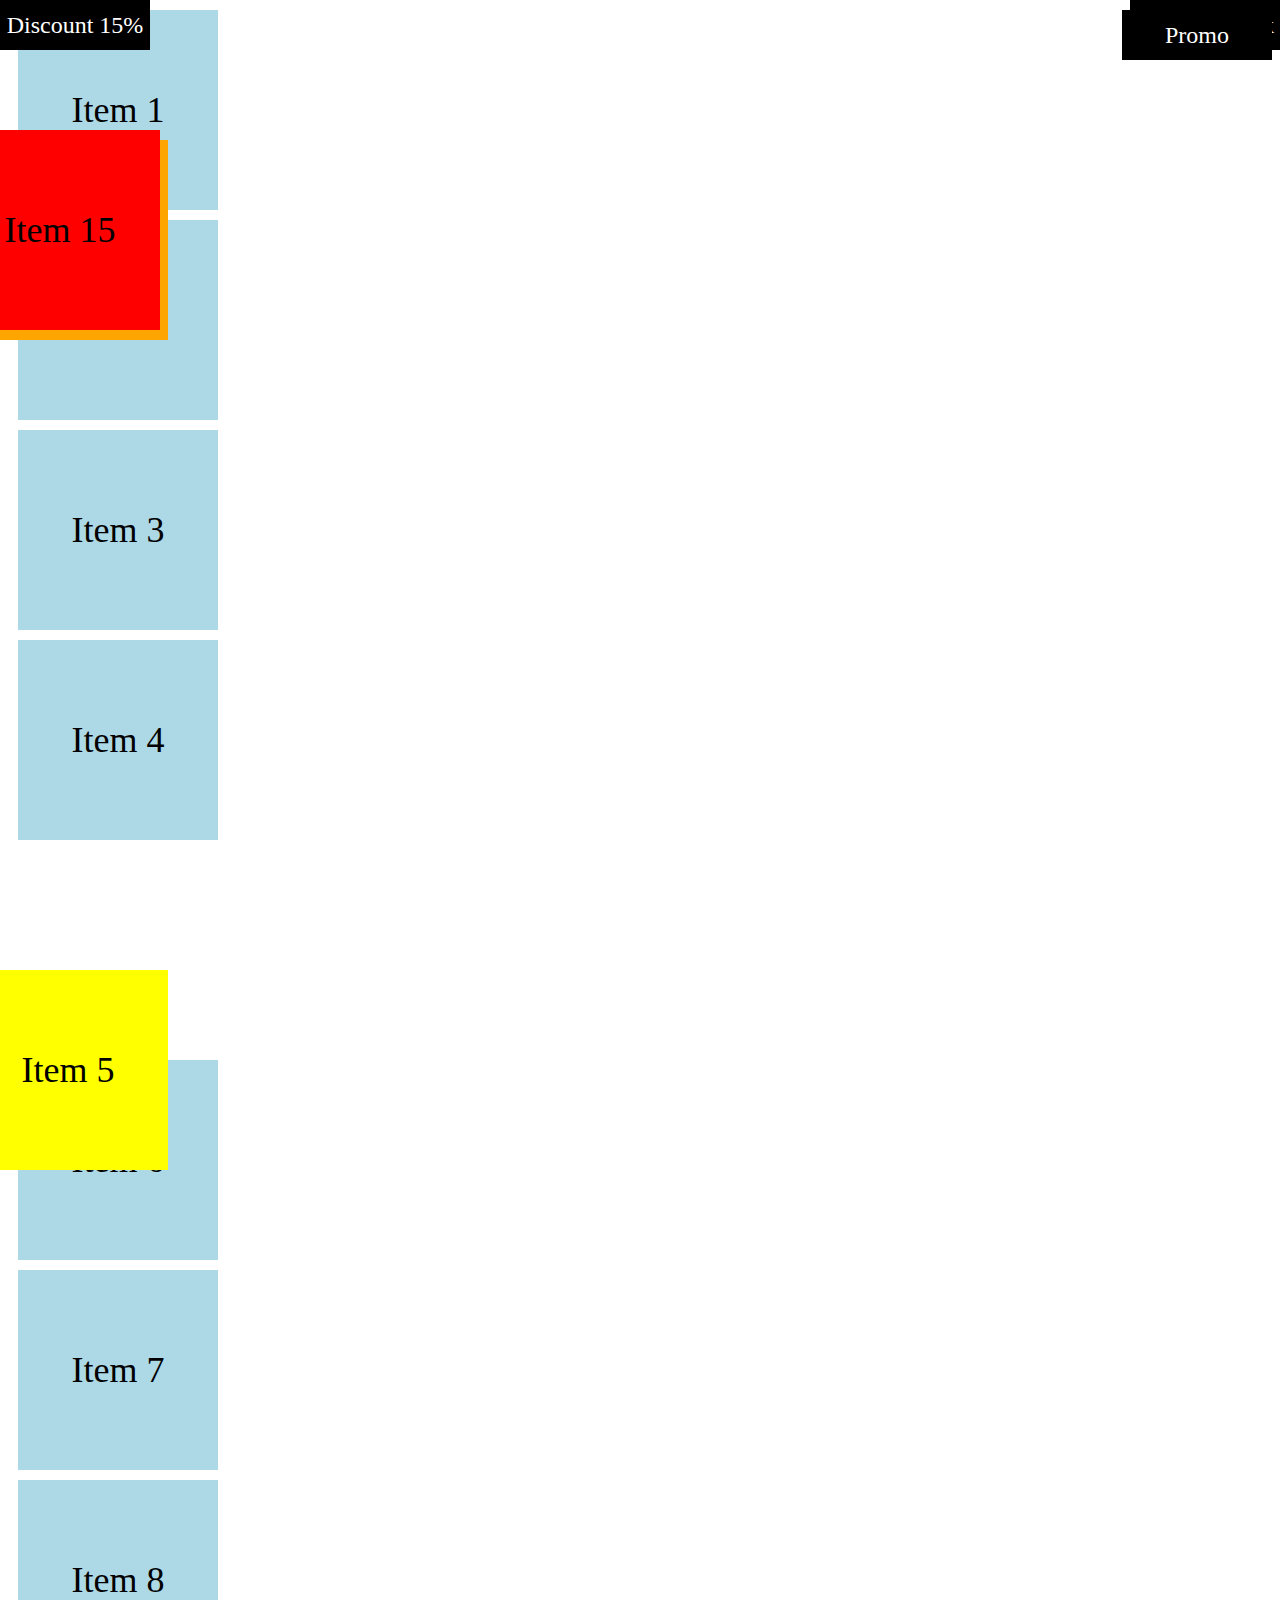
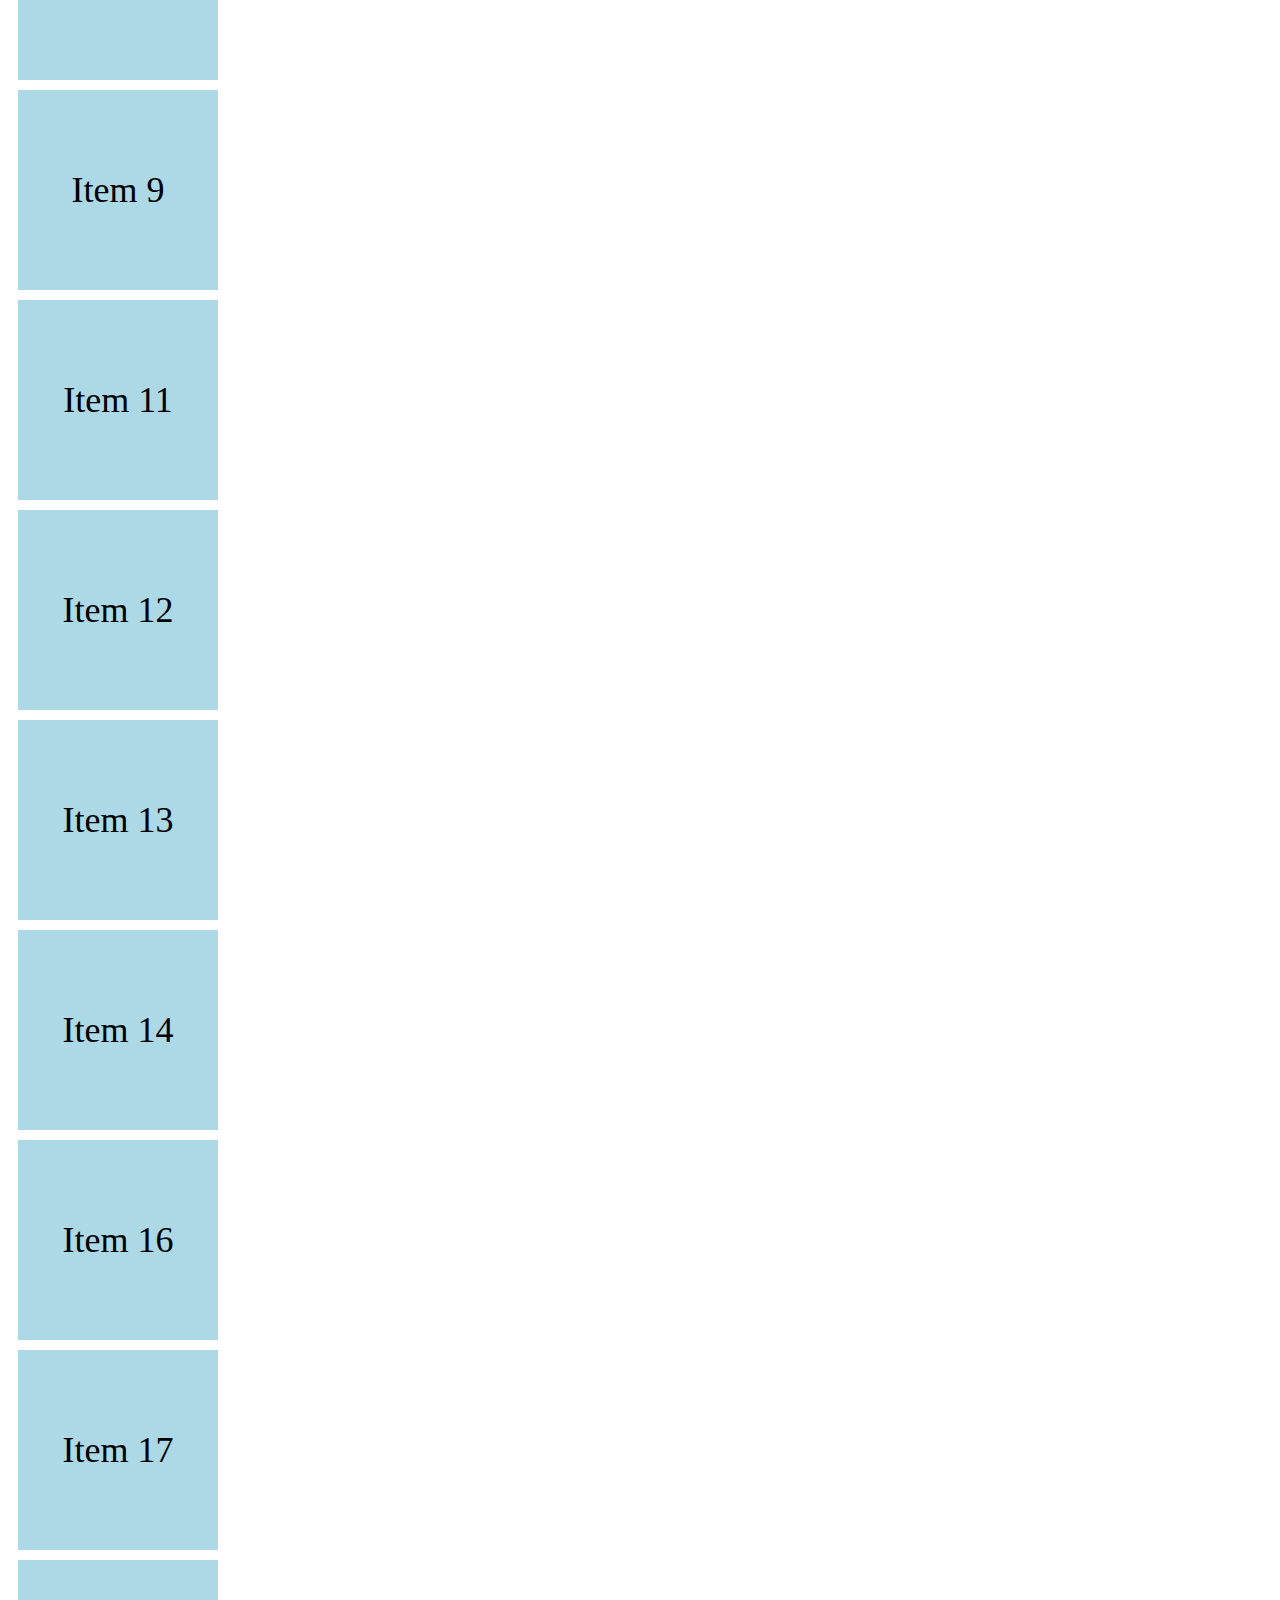
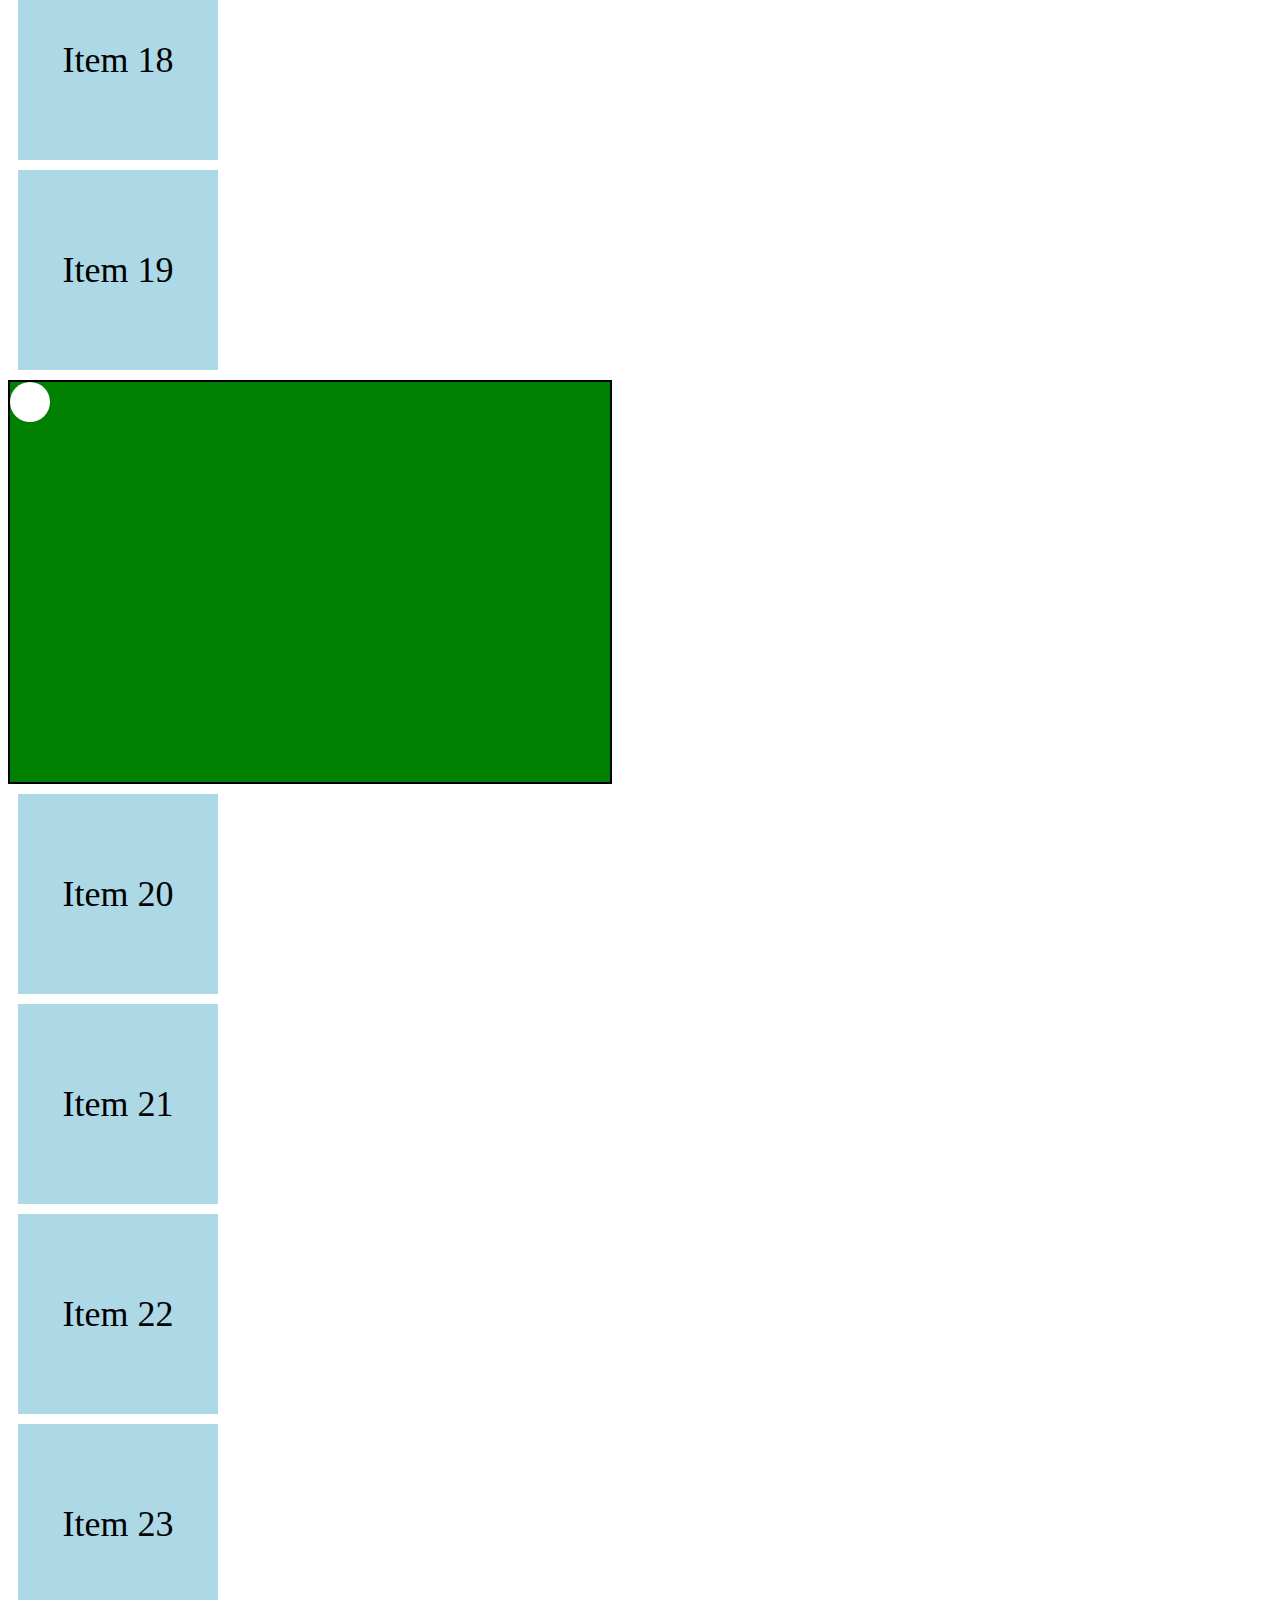
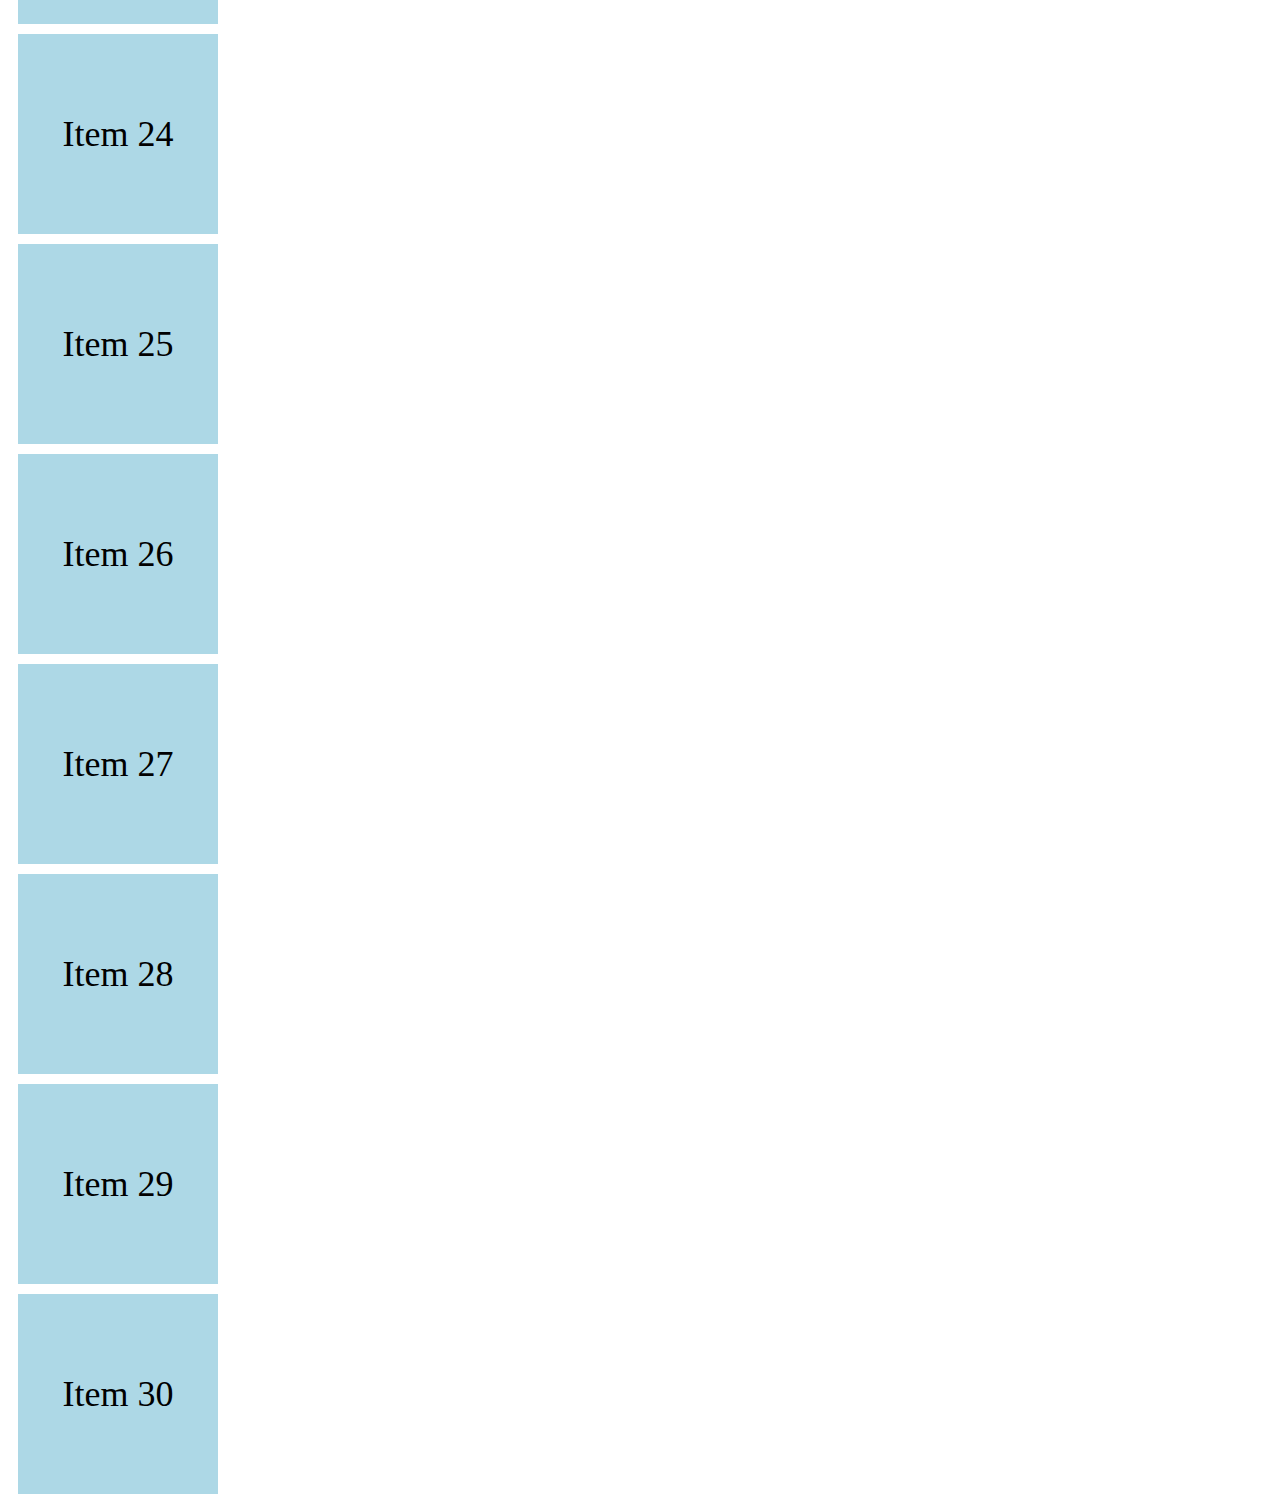
<file: 8. Positioning/index.html>
<!DOCTYPE html>
<html lang="en">
<head>
    <meta charset="UTF-8">
    <meta name="viewport" content="width=device-width, initial-scale=1.0">
    <link rel="stylesheet" href="style.css">
    <title>Document</title>
</head>
<body>
    <div class="element">Item 1</div>
    <div class="element">Item 2</div>
    <div class="element">Item 3</div>
    <div class="element">Item 4</div>
    <div class="element position-relative">Item 5</div>
    <div class="element">Item 6</div>
    <div class="element">Item 7</div>
    <div class="element">Item 8</div>
    <div class="element">Item 9</div>
    <div class="element position-absolute">Item 10</div>
    <div class="element">Item 11</div>
    <div class="element">Item 12</div>
    <div class="element">Item 13</div>
    <div class="element">Item 14</div>
    <div class="element position-fixed">Item 15</div>
    <div class="element">Item 16</div>
    <div class="element">Item 17</div>
    <div class="element">Item 18</div>
    <div class="element">Item 19</div>
    <div id="game-field">
        <div id="ball"></div>
    </div>
    <div class="element">Item 20</div>
    <div class="element">Item 21</div>
    <div class="element">Item 22</div>
    <div class="element">Item 23</div>
    <div class="element">Item 24</div>
    <div class="element">Item 25</div>
    <div class="element">Item 26</div>
    <div class="element">Item 27</div>
    <div class="element">Item 28</div>
    <div class="element">Item 29</div>
    <div class="element">Item 30</div>

    <div class="banner top-left">Super site</div>
    <div class="banner top-right">30% cashback</div>
    <div class="banner bottom-left">Discount 15%</div>
    <div class="banner bottom-right">Promo</div>


    
</body>
</html>
</file>
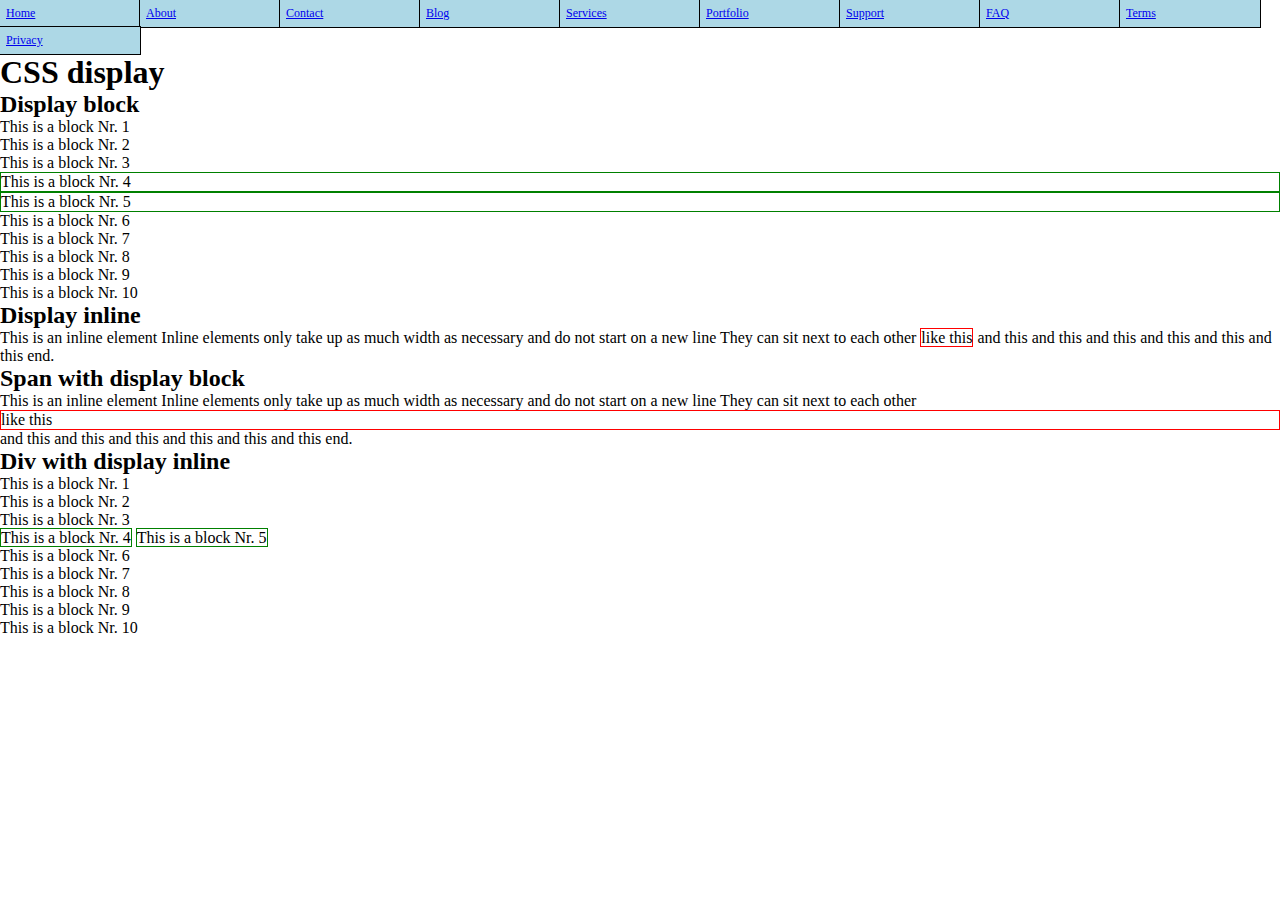
<file: 9. Display/index.html>
<!DOCTYPE html>
<html lang="en">

<head>
    <meta charset="UTF-8">
    <meta name="viewport" content="width=device-width, initial-scale=1.0">
    <title>Document</title>
    <link rel="stylesheet" href="style.css">
</head>

<body>
    <nav>
        <a href="#">Home</a>
        <a href="#">About</a>
        <a href="#">Contact</a>
        <a href="#">Blog</a>
        <a href="#">Services</a>
        <a href="#">Portfolio</a>
        <a href="#">Support</a>
        <a href="#">FAQ</a>
        <a href="#">Terms</a>
        <a href="#">Privacy</a>
    </nav>

    <h1>CSS display</h1>

    <h2>Display block</h2>
    <div>This is a block Nr. 1</div>
    <div>This is a block Nr. 2</div>
    <div>This is a block Nr. 3</div>
    <div style="border: 1px solid green;">This is a block Nr. 4</div>
    <div style="border: 1px solid green;">This is a block Nr. 5</div>
    <div>This is a block Nr. 6</div>
    <div>This is a block Nr. 7</div>
    <div>This is a block Nr. 8</div>
    <div>This is a block Nr. 9</div>
    <div>This is a block Nr. 10</div>


    <h2>Display inline</h2>
    <span>This is an inline element</span>
    <span>Inline elements only take up as much width as necessary</span>
    <span>and do not start on a new line</span>
    <span>They can sit next to each other</span>
    <span style="border: 1px solid red;">like this</span>
    <span>and this</span>
    <span>and this</span>
    <span>and this</span>
    <span>and this</span>
    <span>and this</span>
    <span>and this</span>
    <span>end.</span>

    <h2>Span with display block</h2>
    <span>This is an inline element</span>
    <span>Inline elements only take up as much width as necessary</span>
    <span>and do not start on a new line</span>
    <span>They can sit next to each other</span>
    <span style="display: block; border: 1px solid red;">like this</span>
    <span>and this</span>
    <span>and this</span>
    <span>and this</span>
    <span>and this</span>
    <span>and this</span>
    <span>and this</span>
    <span>end.</span>

    <h2>Div with display inline</h2>
    <div>This is a block Nr. 1</div>
    <div>This is a block Nr. 2</div>
    <div>This is a block Nr. 3</div>
    <div style="border: 1px solid green; display: inline;">This is a block Nr. 4</div>
    <div style="border: 1px solid green; display: inline;">This is a block Nr. 5</div>
    <div>This is a block Nr. 6</div>
    <div>This is a block Nr. 7</div>
    <div>This is a block Nr. 8</div>
    <div>This is a block Nr. 9</div>
    <div>This is a block Nr. 10</div>

</body>

</html>
</file>
<file: 1. WebSite Template/style.css>
body{
    margin: 0;
}

header{
    background: lightblue;
    height:200px;
    text-align: center;
    font-size: 96px;
    color: brown;
}


nav{
    display: flex;
    justify-content: space-around;
}

nav a{
    background-color: blueviolet;
    color: aliceblue;
    text-decoration: none;
    padding: 1em;
    border-radius: 0.5em;
}


nav a:hover{
    background-color: crimson;
}

section{
    border: 1px solid gray;
    padding: 2em;
    margin: 2em;
}


footer{
    background-color: #123456;
    color: wheat;
    height: 10em;
    text-align: center;
}
</file>
<file: 11. Web Site templating/style.css>
body{
    font-family: Epilogue, sans-serif;
    margin: 0 auto;
    padding: 0;
    box-sizing: border-box;
    max-width: 1200px;
}
nav{
    display: flex;
    justify-content: space-between;
    padding: 10px;
}

nav a{
    color: #2D2D2D;
    text-decoration: none;
}

header{
    display: flex;
    justify-content: space-between;
    align-items: center;
}

header h1{
    font-size: 68px;
    font-weight: bold;
}

header div{
    font-size: 20px;
}

header p{
    font-size: 17px;
}

header button{
    background-color: #2D2D2D;
    color: white;
    font-size: 20px;
    padding: 15px 30px;
    border: none;
}

section#clients{
    display: flex;
    justify-content: space-around;
    align-items: center;
}

section#services{
    display: flex;
    justify-content: space-around;
    align-items: center;
}

section#services div{
    text-align: center;
    padding: 20px;
}
</file>
<file: 12. CSS Grid/style.css>
.grid-container {
    display: grid;
    grid-template-columns: 50px auto 200px;
    grid-template-rows: 100px 50px;
}

.item {
    border: 1px solid red;
}

.grid-template-columns {
    display: grid;
    grid-template-columns: 100px 100px 100px;
}

.grid-template-columns-auto {
    display: grid;
    grid-template-columns: 100px auto 100px;
}

.grid-template-rows {
    display: grid;
    grid-template-rows: 100px 100px 100px;
}

.grid-template-rows-auto {
    display: grid;
    grid-template-rows: 100px auto 100px;
}

.grid-template-fractions {
    display: grid;
    grid-template-columns: 1fr 2fr 1fr;
}

.grid-template-columns-n {
    display: grid;
    /*grid-template-columns: 60px 60px 60px 60px 60px 60px 60px 60px 60px 60px;*/
    grid-template-columns: 20px repeat(10, 80px) auto;
}

.grid-gap {
    display: grid;
    grid-template-columns: 100px 100px 100px;
    gap: 10px 20%;
}
</file>
<file: 13. CSS grid areas/style.css>
body {
    margin: 0;
    display: grid;
    grid-template-areas:
        'header header header'
        'nav nav a-right'
        'a-left section a-right'
        'footer footer footer';
    grid-gap: 10px;
    grid-template-columns: 100px auto 100px;
}

header {
    background: lightblue;
    text-align: center;
    font-size: 96px;
    color: brown;
    grid-area: header;
}

nav {
    grid-area: nav;
}

nav a {
    background-color: blueviolet;
    color: aliceblue;
    text-decoration: none;
    border-radius: 0.5em;
}

nav a:hover {
    background-color: crimson;
}

section {
    border: 1px solid gray;
    grid-area: section;
}

footer {
    background-color: #123456;
    grid-area: footer;
    color: wheat;
    text-align: center;
}

.a-left {
    grid-area: a-left;
    border: 1px solid gray;
}

.a-right {
    grid-area: a-right;
    border: 1px solid gray;
}
</file>
<file: 14. CSS media queries/style.css>
header {
    background-color: lightblue;
    text-align: center;
    padding: 20px;
}

nav {
    background-color: lightgray;
    padding: 15px;
    display: flex;
    justify-content: space-between;
}

nav a {
    margin: 0 10px;
    text-decoration: none;
    color: black;
}

main {
    display: grid;
    grid-template-columns: 1fr 3fr;
    gap: 20px;
    padding: 20px;
}

aside {
    background-color: lightyellow;
    padding: 15px;
}

footer {
    background-color: lightcoral;
    text-align: center;
    padding: 10px;
    position: relative;
    bottom: 0;
    width: 100%;
}

#burger-icon {
    display: none;
}

@media screen and (max-width: 768px) {
    nav {
        flex-direction: column;
        font-size: 3em;
    }

    main {
        display: block;
    }

    nav a {
        /* display: none */
    }

    aside {
        display: none;
    }

    #burger-icon {
        display: block;
    }

    nav a:nth-last-child(1) {
        display: block;
    }
}

@media screen and (min-width: 768px) and (max-width: 992px) {
    nav a:nth-last-child(1) {
        display: none;
    }
}

@media print {
    nav,
    aside,
    footer,
    header {
        display: none;
    }

    main {
        grid-template-columns: 1fr;
        text-align: justify;
    }
}
</file>
<file: 2. CSS Syntax/style.css>
body {
    font-family: Arial, sans-serif;
    background-color: lightblue;
}
p{
    color: red;
}


.divideBy5 {
    font-size: 20px;
    color: green;
}

#uniqueElement{
    font-family: ComicSansMS;
    font-size: 30px;
    color: pink;
}

[type="text"] {
    background-color: lightgrey;
}

li:hover{
    background-color: yellow;
}

p::first-line{
    font-size: 200%;
    color: blue;
}
</file>
<file: 3. CSS Colors/style.css>
body{
    background: url('img/92-62-1-poster-no-56-color-solution-original-imaga5qs78zzx4fm.webp');
    background-size: cover;
}
</file>
<file: 4. CSS Measure Units/style.css>
h1{
    color: red;
}
</file>
<file: 6. CSS Background/style.css>
body{
    background-image: url(img/wallpaper.jpg);
    background-size: 100%;
    background-attachment: fixed;
}

.element{
    border: 5px solid gray;
    width: 400px;
    height: 400px;
    margin-top: 20px;
    font-size: 48px;
}

.just-bg-color{
    background-color: violet;
}

.with-bg-image{
    background-image: url(img/spoonge-bob.png);
}

.with-bg-image-repeat-x{
    background-image: url(img/spoonge-bob.png);
    background-repeat: repeat-x;
}

.with-bg-image-repeat-y{
    background-image: url(img/spoonge-bob.png);
    background-repeat: repeat-y;
}

.with-bg-image-no-repeat{
    background-image: url(img/spoonge-bob.png);
    background-repeat: no-repeat;
}

.with-bg-image-size-cover{
    background-image: url(img/spoonge-bob.png);
    background-size: cover
}
</file>
<file: 8. Positioning/style.css>
body {
    position: relative; /* ensure a positioning context */
    min-height: 100vh;  /* full page height */
}

.element{
    width: 200px;
    height: 200px;
    background-color: lightblue;
    margin: 10px;
    text-align: center;
    line-height: 200px;
    font-size: 36px
}

.position-relative{
    position: relative;
    background-color: yellow;
    top: 120px;
    left: -50px;
}

.position-absolute{
    position: absolute;
    background-color: orange;
    top: 120px;
    left: -50px;
}

.position-fixed{
    position: fixed;
    background-color: red;
    top: 120px;
    left: -50px;
}

#game-field{
    width: 600px;
    height: 400px;
    border: 2px solid black;
    position: relative;
    background-color: green;
}

#ball{
    width: 40px;
    height: 40px;
    background-color: white;
    border-radius: 50%;
    position: sticky;
    top: 200px
}


.banner{
    width: 150px;
    height: 50px;
    background-color: black;
    color: white;
    text-align: center;
    line-height: 50px;
    font-size: 24px;
    position: sticky;
    top: 0;
    z-index: 1000;
}

.top-left{
    position: fixed;
    top: 0;
    left: 0;
}

.top-right{
    position: fixed;
    top: 0;
    right: 0;
}

.bottom-left{
    position: fixed;
    bottom: 0;
    left: 0;
}

.bottom-right{
    position: absolute;
    bottom: 0;
    right: 0;
}
</file>
<file: 9. Display/style.css>
* {
    margin: 0;
    padding: 0;
}

body, html{
    margin: 0;
    padding: 0;
}

nav{
    font-size: 0;
}

nav a{
    background-color: lightblue;
    outline: 1px solid black;
    padding: 0.5em;
    width: 10%;
    display: inline-block;
    font-size: 12px;
}
</file>
